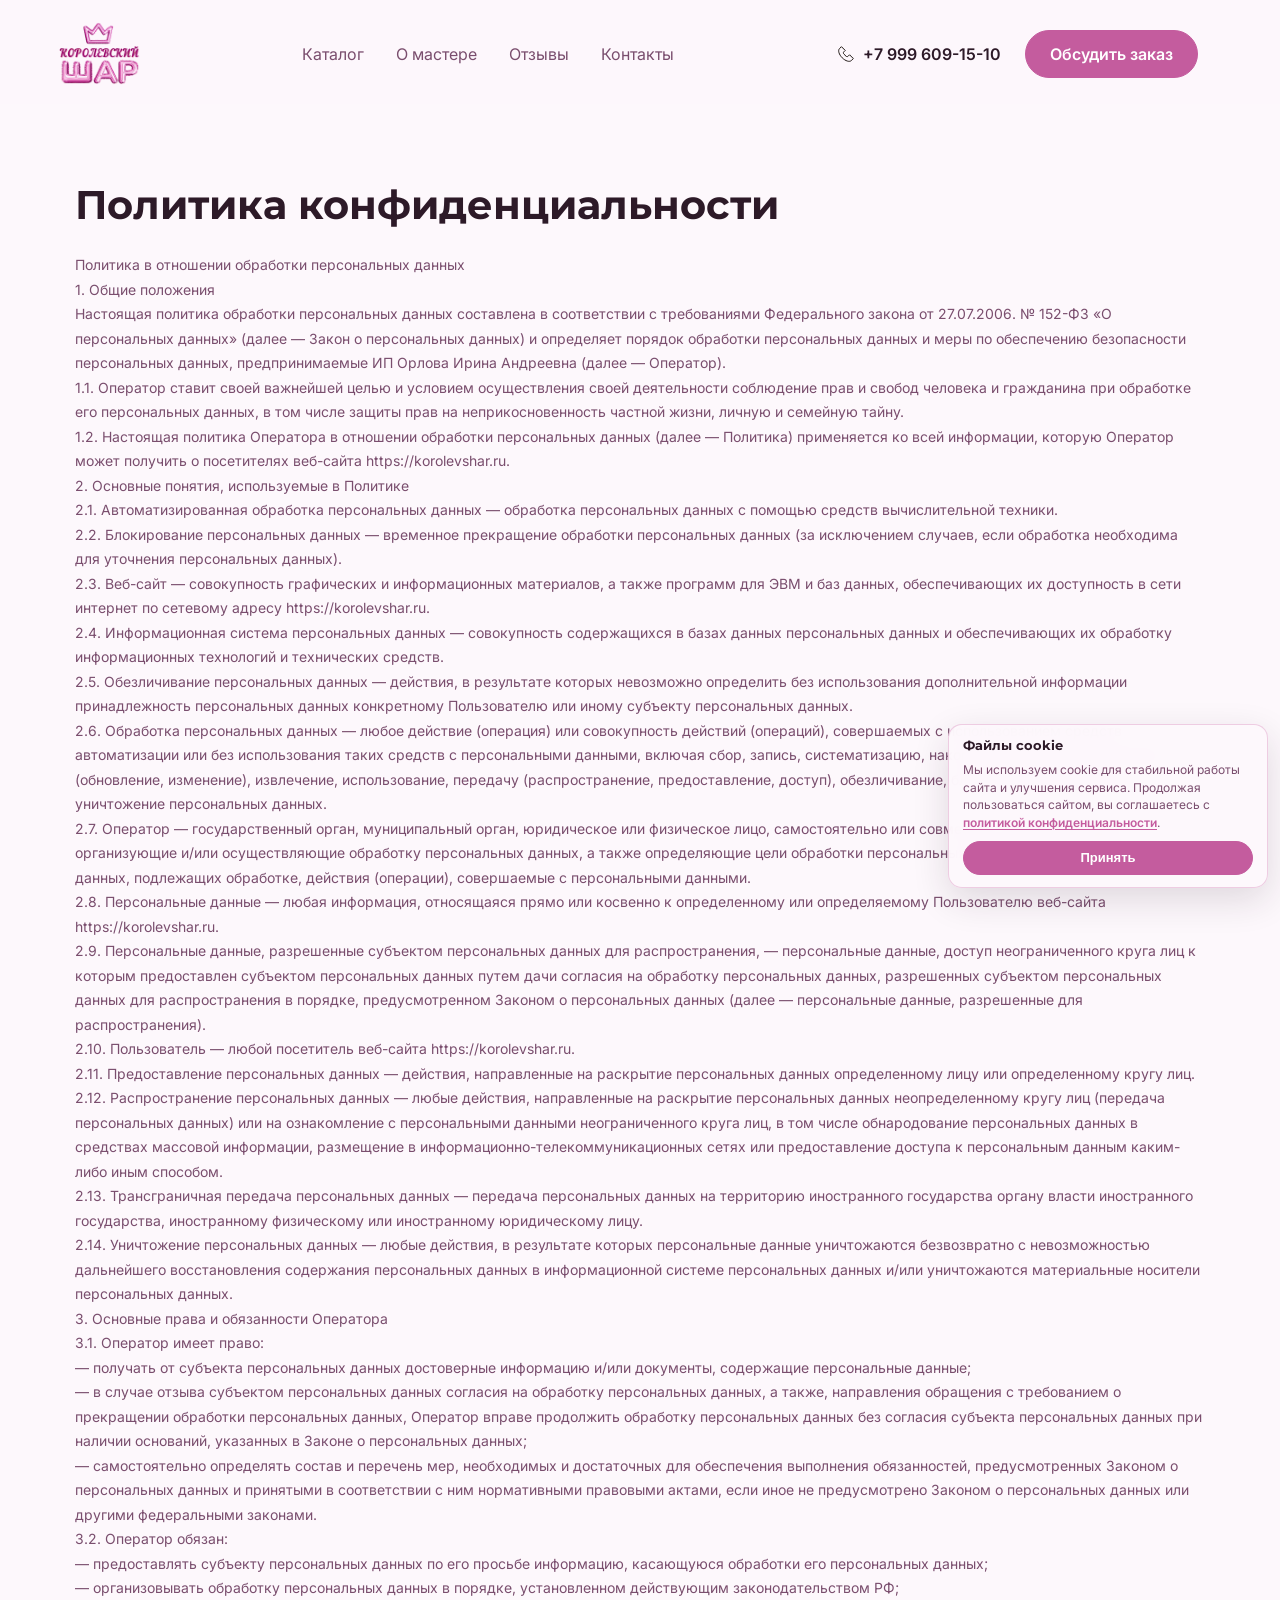
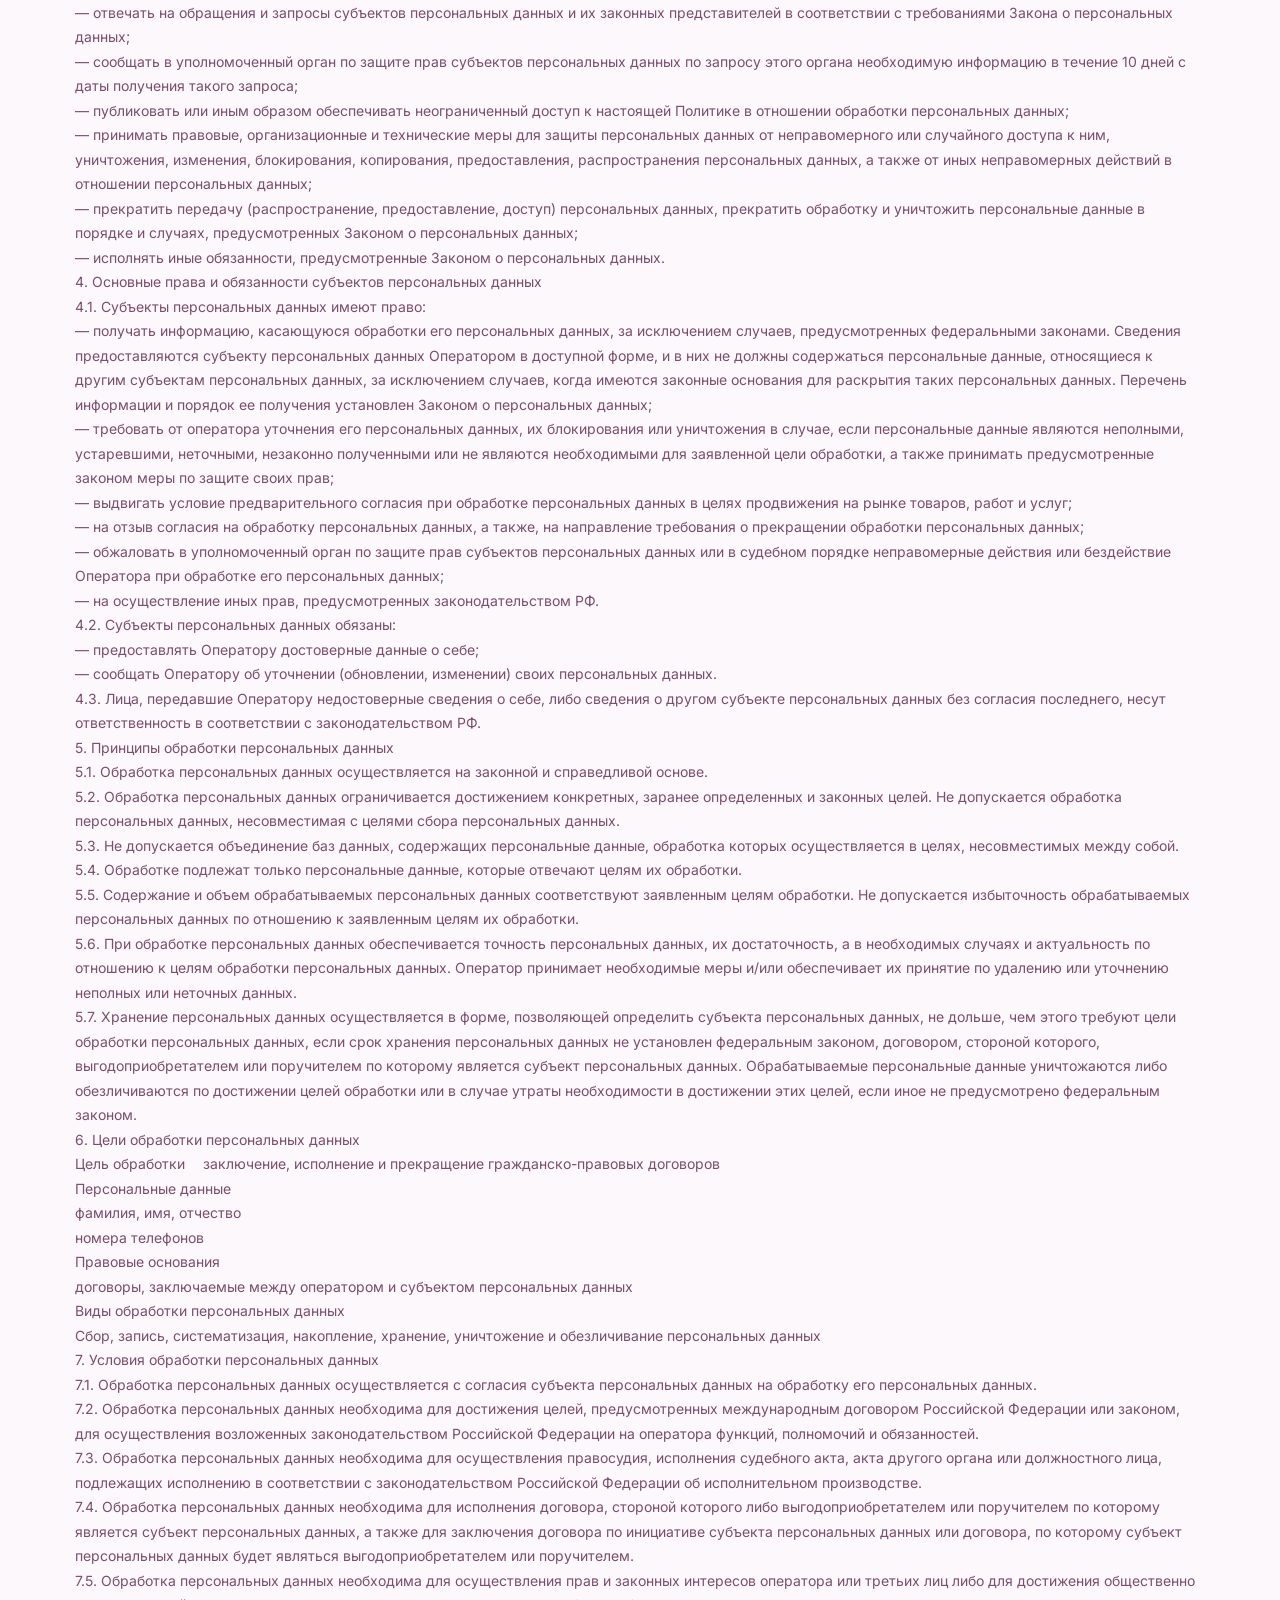
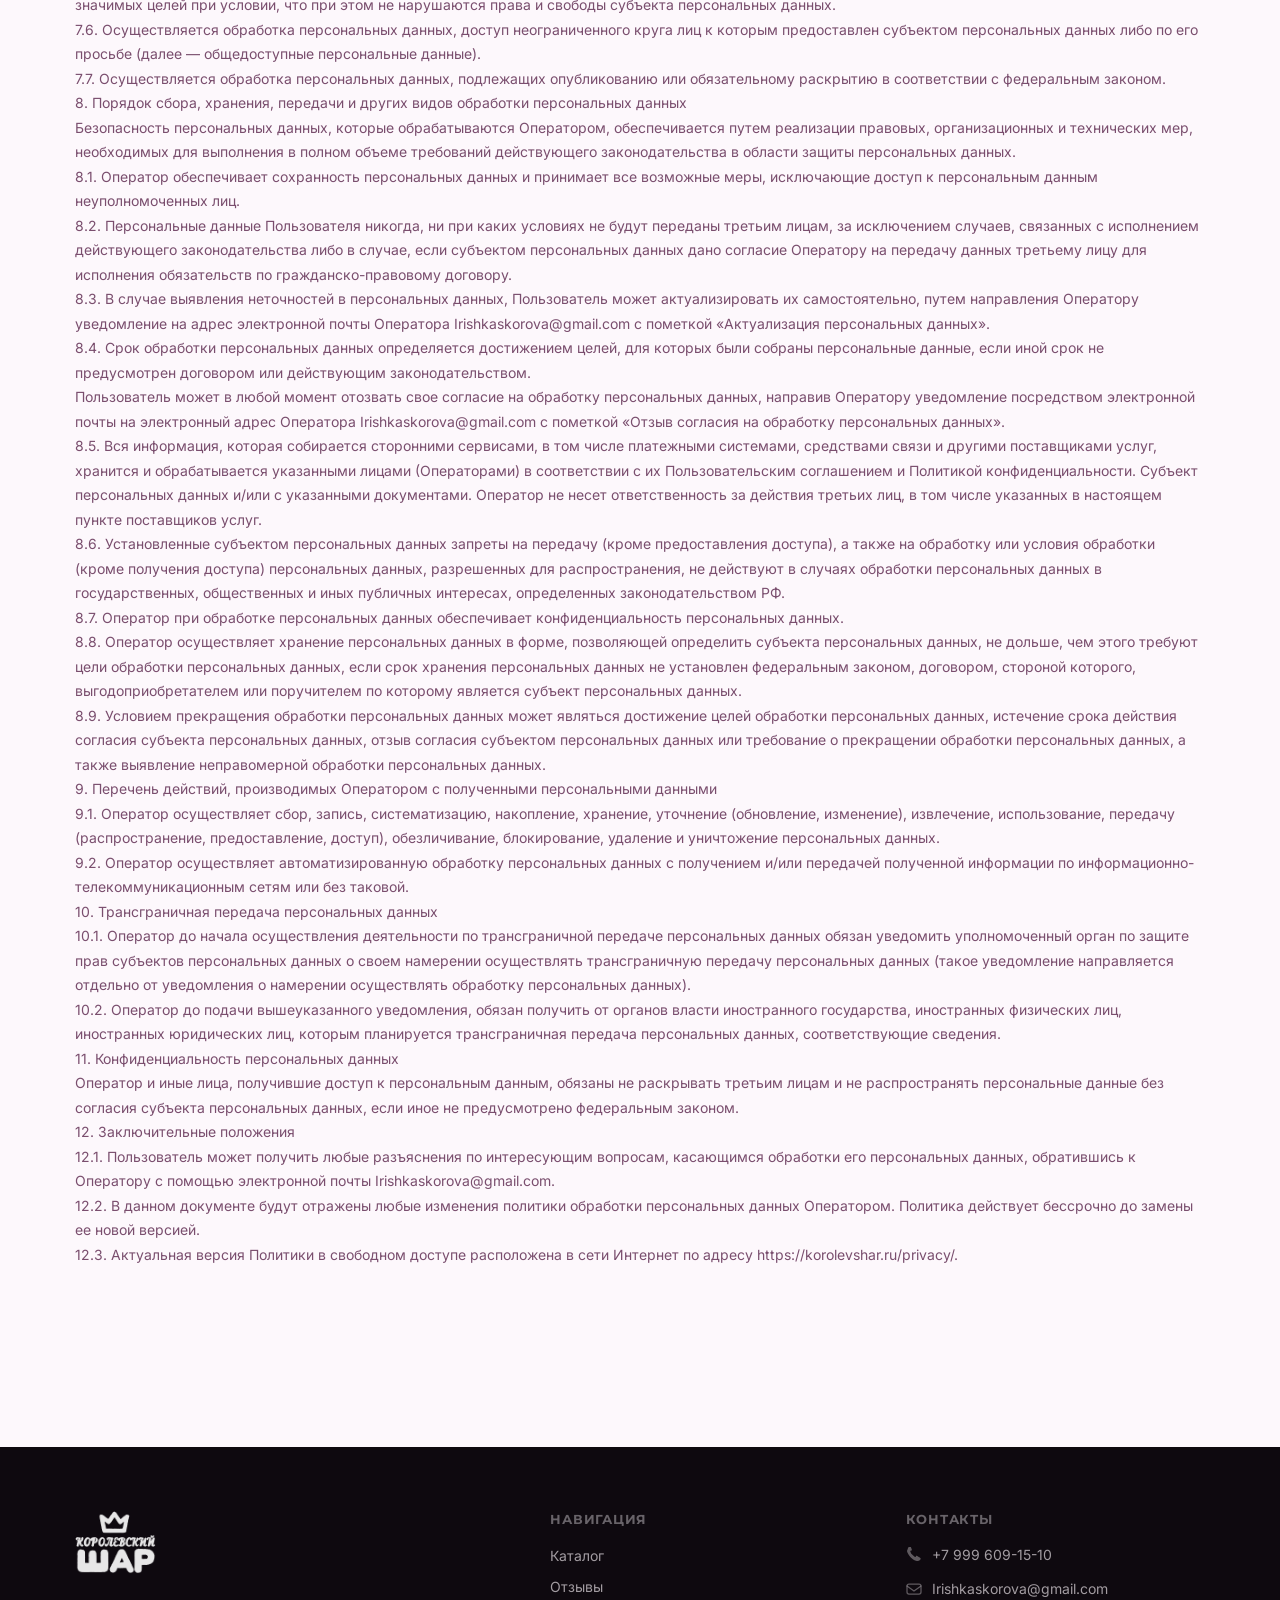
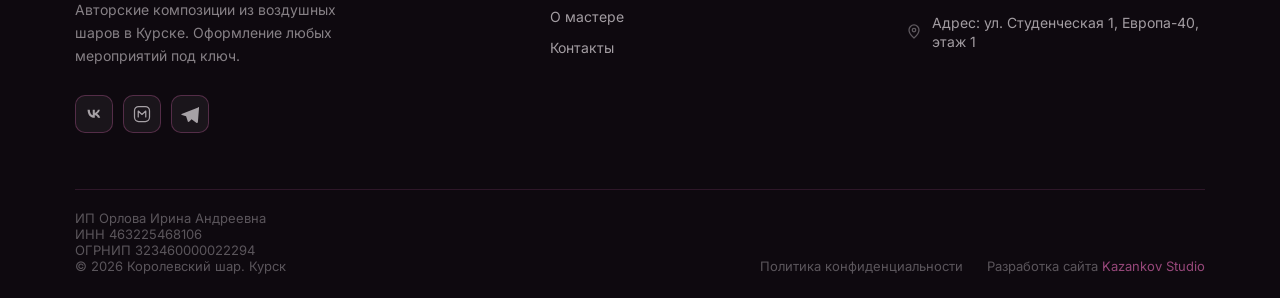
<file: privacy.html>
<!doctype html>
<html lang="ru">
  <head>
    <meta charset="UTF-8" />
    <meta name="viewport" content="width=device-width, initial-scale=1.0" />
    <title>Политика конфиденциальности — Королевский шар</title>
    <meta
      name="description"
      content="Политика в отношении обработки персональных данных ИП Орлова Ирина Андреевна."
    />

    <link rel="preconnect" href="https://fonts.googleapis.com" />
    <link rel="preconnect" href="https://fonts.gstatic.com" crossorigin />
    <link
      href="https://fonts.googleapis.com/css2?family=Inter:wght@400;600&family=Montserrat:wght@700&display=swap"
      rel="stylesheet"
    />

    <!-- Favicon -->
    <link rel="icon" href="./assets/brand/favicon.png" type="image/png" />

    <!-- Canonical + noindex (вспомогательная страница) -->
    <link rel="canonical" href="https://korolevshar.ru/privacy.html" />
    <meta name="robots" content="noindex, follow" />

    <!-- Open Graph -->
    <meta property="og:type"        content="website" />
    <meta property="og:locale"      content="ru_RU" />
    <meta property="og:url"         content="https://korolevshar.ru/privacy.html" />
    <meta property="og:site_name"   content="Королевский шар" />
    <meta property="og:title"       content="Политика конфиденциальности — Королевский шар" />
    <meta property="og:description" content="Политика в отношении обработки персональных данных ИП Орлова Ирина Андреевна." />

    <link rel="stylesheet" href="./styles.css" />
    <script defer src="./script.js"></script>
  </head>

  <body>
    <header class="header" aria-label="Шапка сайта">
      <div class="header__container">
        <a class="header__logo" href="./index.html#top" aria-label="Королевский шар — на главную">
          <img
            src="./assets/brand/logo.png"
            alt="Королевский шар"
            width="81"
            height="63"
            decoding="async"
          />
        </a>

        <nav class="header__nav" aria-label="Навигация">
          <a class="header__link" href="./index.html#catalog">Каталог</a>
          <a class="header__link" href="./index.html#about">О мастере</a>
          <a class="header__link" href="./index.html#reviews">Отзывы</a>
          <a class="header__link" href="./index.html#contacts">Контакты</a>
        </nav>

        <a class="header__phone" href="tel:+79996091510" aria-label="Позвонить +7 999 609-15-10">
          <img
            class="header__phone-icon"
            src="./assets/icons/phone.svg"
            alt=""
            width="18"
            height="18"
            decoding="async"
          />
          <span class="header__phone-text">+7 999 609-15-10</span>
        </a>

        <a class="btn btn--primary header__cta" href="#order">Обсудить заказ</a>

        <button
          class="header__burger"
          type="button"
          aria-label="Открыть меню"
          aria-expanded="false"
          aria-controls="mobile-menu"
        >
          <span class="header__burger-lines" aria-hidden="true"></span>
        </button>
      </div>

      <div class="mobile-menu" id="mobile-menu" aria-hidden="true" inert>
        <div class="mobile-menu__panel">
          <nav class="mobile-menu__nav" aria-label="Мобильная навигация">
            <a class="mobile-menu__link" href="./index.html#catalog">Каталог</a>
            <a class="mobile-menu__link" href="./index.html#about">О мастере</a>
            <a class="mobile-menu__link" href="./index.html#reviews">Отзывы</a>
            <a class="mobile-menu__link" href="./index.html#contacts">Контакты</a>
          </nav>

          <a class="mobile-menu__phone" href="tel:+79996091510">
            <img src="./assets/icons/phone.svg" alt="" width="18" height="18" />
            <span>+7 999 609-15-10</span>
          </a>

          <a class="btn btn--primary mobile-menu__cta" href="#order">Обсудить заказ</a>
        </div>
        <button class="mobile-menu__backdrop" type="button" aria-label="Закрыть меню"></button>
      </div>
    </header>

    <main>
      <div id="top" class="anchor-section" aria-hidden="true"></div>

      <section class="privacy" aria-label="Политика конфиденциальности">
        <div class="container">
          <h1 class="privacy__title">Политика конфиденциальности</h1>
          <pre class="privacy__text">Политика в отношении обработки персональных данных
1. Общие положения
Настоящая политика обработки персональных данных составлена в соответствии с требованиями Федерального закона от 27.07.2006. № 152-ФЗ «О персональных данных» (далее — Закон о персональных данных) и определяет порядок обработки персональных данных и меры по обеспечению безопасности персональных данных, предпринимаемые ИП Орлова Ирина Андреевна (далее — Оператор).
1.1. Оператор ставит своей важнейшей целью и условием осуществления своей деятельности соблюдение прав и свобод человека и гражданина при обработке его персональных данных, в том числе защиты прав на неприкосновенность частной жизни, личную и семейную тайну.
1.2. Настоящая политика Оператора в отношении обработки персональных данных (далее — Политика) применяется ко всей информации, которую Оператор может получить о посетителях веб-сайта https://korolevshar.ru.
2. Основные понятия, используемые в Политике
2.1. Автоматизированная обработка персональных данных — обработка персональных данных с помощью средств вычислительной техники.
2.2. Блокирование персональных данных — временное прекращение обработки персональных данных (за исключением случаев, если обработка необходима для уточнения персональных данных).
2.3. Веб-сайт — совокупность графических и информационных материалов, а также программ для ЭВМ и баз данных, обеспечивающих их доступность в сети интернет по сетевому адресу https://korolevshar.ru.
2.4. Информационная система персональных данных — совокупность содержащихся в базах данных персональных данных и обеспечивающих их обработку информационных технологий и технических средств.
2.5. Обезличивание персональных данных — действия, в результате которых невозможно определить без использования дополнительной информации принадлежность персональных данных конкретному Пользователю или иному субъекту персональных данных.
2.6. Обработка персональных данных — любое действие (операция) или совокупность действий (операций), совершаемых с использованием средств автоматизации или без использования таких средств с персональными данными, включая сбор, запись, систематизацию, накопление, хранение, уточнение (обновление, изменение), извлечение, использование, передачу (распространение, предоставление, доступ), обезличивание, блокирование, удаление, уничтожение персональных данных.
2.7. Оператор — государственный орган, муниципальный орган, юридическое или физическое лицо, самостоятельно или совместно с другими лицами организующие и/или осуществляющие обработку персональных данных, а также определяющие цели обработки персональных данных, состав персональных данных, подлежащих обработке, действия (операции), совершаемые с персональными данными.
2.8. Персональные данные — любая информация, относящаяся прямо или косвенно к определенному или определяемому Пользователю веб-сайта https://korolevshar.ru.
2.9. Персональные данные, разрешенные субъектом персональных данных для распространения, — персональные данные, доступ неограниченного круга лиц к которым предоставлен субъектом персональных данных путем дачи согласия на обработку персональных данных, разрешенных субъектом персональных данных для распространения в порядке, предусмотренном Законом о персональных данных (далее — персональные данные, разрешенные для распространения).
2.10. Пользователь — любой посетитель веб-сайта https://korolevshar.ru.
2.11. Предоставление персональных данных — действия, направленные на раскрытие персональных данных определенному лицу или определенному кругу лиц.
2.12. Распространение персональных данных — любые действия, направленные на раскрытие персональных данных неопределенному кругу лиц (передача персональных данных) или на ознакомление с персональными данными неограниченного круга лиц, в том числе обнародование персональных данных в средствах массовой информации, размещение в информационно-телекоммуникационных сетях или предоставление доступа к персональным данным каким-либо иным способом.
2.13. Трансграничная передача персональных данных — передача персональных данных на территорию иностранного государства органу власти иностранного государства, иностранному физическому или иностранному юридическому лицу.
2.14. Уничтожение персональных данных — любые действия, в результате которых персональные данные уничтожаются безвозвратно с невозможностью дальнейшего восстановления содержания персональных данных в информационной системе персональных данных и/или уничтожаются материальные носители персональных данных.
3. Основные права и обязанности Оператора
3.1. Оператор имеет право:
— получать от субъекта персональных данных достоверные информацию и/или документы, содержащие персональные данные;
— в случае отзыва субъектом персональных данных согласия на обработку персональных данных, а также, направления обращения с требованием о прекращении обработки персональных данных, Оператор вправе продолжить обработку персональных данных без согласия субъекта персональных данных при наличии оснований, указанных в Законе о персональных данных;
— самостоятельно определять состав и перечень мер, необходимых и достаточных для обеспечения выполнения обязанностей, предусмотренных Законом о персональных данных и принятыми в соответствии с ним нормативными правовыми актами, если иное не предусмотрено Законом о персональных данных или другими федеральными законами.
3.2. Оператор обязан:
— предоставлять субъекту персональных данных по его просьбе информацию, касающуюся обработки его персональных данных;
— организовывать обработку персональных данных в порядке, установленном действующим законодательством РФ;
— отвечать на обращения и запросы субъектов персональных данных и их законных представителей в соответствии с требованиями Закона о персональных данных;
— сообщать в уполномоченный орган по защите прав субъектов персональных данных по запросу этого органа необходимую информацию в течение 10 дней с даты получения такого запроса;
— публиковать или иным образом обеспечивать неограниченный доступ к настоящей Политике в отношении обработки персональных данных;
— принимать правовые, организационные и технические меры для защиты персональных данных от неправомерного или случайного доступа к ним, уничтожения, изменения, блокирования, копирования, предоставления, распространения персональных данных, а также от иных неправомерных действий в отношении персональных данных;
— прекратить передачу (распространение, предоставление, доступ) персональных данных, прекратить обработку и уничтожить персональные данные в порядке и случаях, предусмотренных Законом о персональных данных;
— исполнять иные обязанности, предусмотренные Законом о персональных данных.
4. Основные права и обязанности субъектов персональных данных
4.1. Субъекты персональных данных имеют право:
— получать информацию, касающуюся обработки его персональных данных, за исключением случаев, предусмотренных федеральными законами. Сведения предоставляются субъекту персональных данных Оператором в доступной форме, и в них не должны содержаться персональные данные, относящиеся к другим субъектам персональных данных, за исключением случаев, когда имеются законные основания для раскрытия таких персональных данных. Перечень информации и порядок ее получения установлен Законом о персональных данных;
— требовать от оператора уточнения его персональных данных, их блокирования или уничтожения в случае, если персональные данные являются неполными, устаревшими, неточными, незаконно полученными или не являются необходимыми для заявленной цели обработки, а также принимать предусмотренные законом меры по защите своих прав;
— выдвигать условие предварительного согласия при обработке персональных данных в целях продвижения на рынке товаров, работ и услуг;
— на отзыв согласия на обработку персональных данных, а также, на направление требования о прекращении обработки персональных данных;
— обжаловать в уполномоченный орган по защите прав субъектов персональных данных или в судебном порядке неправомерные действия или бездействие Оператора при обработке его персональных данных;
— на осуществление иных прав, предусмотренных законодательством РФ.
4.2. Субъекты персональных данных обязаны:
— предоставлять Оператору достоверные данные о себе;
— сообщать Оператору об уточнении (обновлении, изменении) своих персональных данных.
4.3. Лица, передавшие Оператору недостоверные сведения о себе, либо сведения о другом субъекте персональных данных без согласия последнего, несут ответственность в соответствии с законодательством РФ.
5. Принципы обработки персональных данных
5.1. Обработка персональных данных осуществляется на законной и справедливой основе.
5.2. Обработка персональных данных ограничивается достижением конкретных, заранее определенных и законных целей. Не допускается обработка персональных данных, несовместимая с целями сбора персональных данных.
5.3. Не допускается объединение баз данных, содержащих персональные данные, обработка которых осуществляется в целях, несовместимых между собой.
5.4. Обработке подлежат только персональные данные, которые отвечают целям их обработки.
5.5. Содержание и объем обрабатываемых персональных данных соответствуют заявленным целям обработки. Не допускается избыточность обрабатываемых персональных данных по отношению к заявленным целям их обработки.
5.6. При обработке персональных данных обеспечивается точность персональных данных, их достаточность, а в необходимых случаях и актуальность по отношению к целям обработки персональных данных. Оператор принимает необходимые меры и/или обеспечивает их принятие по удалению или уточнению неполных или неточных данных.
5.7. Хранение персональных данных осуществляется в форме, позволяющей определить субъекта персональных данных, не дольше, чем этого требуют цели обработки персональных данных, если срок хранения персональных данных не установлен федеральным законом, договором, стороной которого, выгодоприобретателем или поручителем по которому является субъект персональных данных. Обрабатываемые персональные данные уничтожаются либо обезличиваются по достижении целей обработки или в случае утраты необходимости в достижении этих целей, если иное не предусмотрено федеральным законом.
6. Цели обработки персональных данных
Цель обработки	заключение, исполнение и прекращение гражданско-правовых договоров
Персональные данные	
фамилия, имя, отчество
номера телефонов
Правовые основания	
договоры, заключаемые между оператором и субъектом персональных данных
Виды обработки персональных данных	
Сбор, запись, систематизация, накопление, хранение, уничтожение и обезличивание персональных данных
7. Условия обработки персональных данных
7.1. Обработка персональных данных осуществляется с согласия субъекта персональных данных на обработку его персональных данных.
7.2. Обработка персональных данных необходима для достижения целей, предусмотренных международным договором Российской Федерации или законом, для осуществления возложенных законодательством Российской Федерации на оператора функций, полномочий и обязанностей.
7.3. Обработка персональных данных необходима для осуществления правосудия, исполнения судебного акта, акта другого органа или должностного лица, подлежащих исполнению в соответствии с законодательством Российской Федерации об исполнительном производстве.
7.4. Обработка персональных данных необходима для исполнения договора, стороной которого либо выгодоприобретателем или поручителем по которому является субъект персональных данных, а также для заключения договора по инициативе субъекта персональных данных или договора, по которому субъект персональных данных будет являться выгодоприобретателем или поручителем.
7.5. Обработка персональных данных необходима для осуществления прав и законных интересов оператора или третьих лиц либо для достижения общественно значимых целей при условии, что при этом не нарушаются права и свободы субъекта персональных данных.
7.6. Осуществляется обработка персональных данных, доступ неограниченного круга лиц к которым предоставлен субъектом персональных данных либо по его просьбе (далее — общедоступные персональные данные).
7.7. Осуществляется обработка персональных данных, подлежащих опубликованию или обязательному раскрытию в соответствии с федеральным законом.
8. Порядок сбора, хранения, передачи и других видов обработки персональных данных
Безопасность персональных данных, которые обрабатываются Оператором, обеспечивается путем реализации правовых, организационных и технических мер, необходимых для выполнения в полном объеме требований действующего законодательства в области защиты персональных данных.
8.1. Оператор обеспечивает сохранность персональных данных и принимает все возможные меры, исключающие доступ к персональным данным неуполномоченных лиц.
8.2. Персональные данные Пользователя никогда, ни при каких условиях не будут переданы третьим лицам, за исключением случаев, связанных с исполнением действующего законодательства либо в случае, если субъектом персональных данных дано согласие Оператору на передачу данных третьему лицу для исполнения обязательств по гражданско-правовому договору.
8.3. В случае выявления неточностей в персональных данных, Пользователь может актуализировать их самостоятельно, путем направления Оператору уведомление на адрес электронной почты Оператора Irishkaskorova@gmail.com с пометкой «Актуализация персональных данных».
8.4. Срок обработки персональных данных определяется достижением целей, для которых были собраны персональные данные, если иной срок не предусмотрен договором или действующим законодательством.
Пользователь может в любой момент отозвать свое согласие на обработку персональных данных, направив Оператору уведомление посредством электронной почты на электронный адрес Оператора Irishkaskorova@gmail.com с пометкой «Отзыв согласия на обработку персональных данных».
8.5. Вся информация, которая собирается сторонними сервисами, в том числе платежными системами, средствами связи и другими поставщиками услуг, хранится и обрабатывается указанными лицами (Операторами) в соответствии с их Пользовательским соглашением и Политикой конфиденциальности. Субъект персональных данных и/или с указанными документами. Оператор не несет ответственность за действия третьих лиц, в том числе указанных в настоящем пункте поставщиков услуг.
8.6. Установленные субъектом персональных данных запреты на передачу (кроме предоставления доступа), а также на обработку или условия обработки (кроме получения доступа) персональных данных, разрешенных для распространения, не действуют в случаях обработки персональных данных в государственных, общественных и иных публичных интересах, определенных законодательством РФ.
8.7. Оператор при обработке персональных данных обеспечивает конфиденциальность персональных данных.
8.8. Оператор осуществляет хранение персональных данных в форме, позволяющей определить субъекта персональных данных, не дольше, чем этого требуют цели обработки персональных данных, если срок хранения персональных данных не установлен федеральным законом, договором, стороной которого, выгодоприобретателем или поручителем по которому является субъект персональных данных.
8.9. Условием прекращения обработки персональных данных может являться достижение целей обработки персональных данных, истечение срока действия согласия субъекта персональных данных, отзыв согласия субъектом персональных данных или требование о прекращении обработки персональных данных, а также выявление неправомерной обработки персональных данных.
9. Перечень действий, производимых Оператором с полученными персональными данными
9.1. Оператор осуществляет сбор, запись, систематизацию, накопление, хранение, уточнение (обновление, изменение), извлечение, использование, передачу (распространение, предоставление, доступ), обезличивание, блокирование, удаление и уничтожение персональных данных.
9.2. Оператор осуществляет автоматизированную обработку персональных данных с получением и/или передачей полученной информации по информационно-телекоммуникационным сетям или без таковой.
10. Трансграничная передача персональных данных
10.1. Оператор до начала осуществления деятельности по трансграничной передаче персональных данных обязан уведомить уполномоченный орган по защите прав субъектов персональных данных о своем намерении осуществлять трансграничную передачу персональных данных (такое уведомление направляется отдельно от уведомления о намерении осуществлять обработку персональных данных).
10.2. Оператор до подачи вышеуказанного уведомления, обязан получить от органов власти иностранного государства, иностранных физических лиц, иностранных юридических лиц, которым планируется трансграничная передача персональных данных, соответствующие сведения.
11. Конфиденциальность персональных данных
Оператор и иные лица, получившие доступ к персональным данным, обязаны не раскрывать третьим лицам и не распространять персональные данные без согласия субъекта персональных данных, если иное не предусмотрено федеральным законом.
12. Заключительные положения
12.1. Пользователь может получить любые разъяснения по интересующим вопросам, касающимся обработки его персональных данных, обратившись к Оператору с помощью электронной почты Irishkaskorova@gmail.com.
12.2. В данном документе будут отражены любые изменения политики обработки персональных данных Оператором. Политика действует бессрочно до замены ее новой версией.
12.3. Актуальная версия Политики в свободном доступе расположена в сети Интернет по адресу https://korolevshar.ru/privacy/.
</pre>
        </div>
      </section>
    </main>

    <!-- ===== FOOTER ===== -->
    <footer class="footer" aria-label="Подвал сайта">
      <div class="container">
        <!-- Верхняя строка -->
        <div class="footer__top">
          <!-- Колонка 1: лого + слоган + соцсети -->
          <div class="footer__col footer__col--brand">
            <a class="footer__logo" href="#top" aria-label="Королевский шар — на главную">
              <img
                src="./assets/brand/logo.png"
                alt="Королевский шар"
                width="81"
                height="63"
                decoding="async"
                class="footer__logo-img"
              />
            </a>
            <p class="footer__tagline">
              Авторские композиции из&nbsp;воздушных шаров в&nbsp;Курске. Оформление любых мероприятий под ключ.
            </p>

            <div class="footer__socials" aria-label="Мы в соцсетях">
              <!-- ВКонтакте -->
              <a class="footer__social" href="https://vk.com/irishkin_sharik" target="_blank" rel="noopener" aria-label="ВКонтакте">
                <svg width="20" height="20" viewBox="0 0 24 24" fill="none" aria-hidden="true">
                  <path
                    d="M12.676 16.5c-5.267 0-8.27-3.617-8.392-9.626h2.637c.082 4.411 2.031 6.282 3.569 6.67V6.874h2.484v3.8c1.52-.163 3.116-1.904 3.655-3.8h2.484a7.384 7.384 0 01-3.39 4.839 7.637 7.637 0 013.776 4.787h-2.73a4.71 4.71 0 00-3.795-3.39v3.39h-.298z"
                    fill="currentColor"
                  />
                </svg>
              </a>
              <!-- Max -->
              <a class="footer__social" href="https://max.ru/u/f9LHodD0cOLvgBHjp9xeVZrOtt4Y-TFF7keS7iDaWhk1gXdK15sl3KG1Tik" target="_blank" rel="noopener" aria-label="Max">
                <svg width="20" height="20" viewBox="0 0 24 24" fill="none" aria-hidden="true">
                  <rect x="3" y="3" width="18" height="18" rx="5" stroke="currentColor" stroke-width="1.5" />
                  <path d="M7.5 15.5V8.5l4.5 4 4.5-4v7" stroke="currentColor" stroke-width="1.5" stroke-linecap="round" stroke-linejoin="round" />
                </svg>
              </a>
              <!-- Telegram -->
              <a class="footer__social" href="https://t.me/IrishkaSk15" target="_blank" rel="noopener" aria-label="Telegram">
                <svg width="20" height="20" viewBox="0 0 24 24" fill="none" aria-hidden="true">
                  <path
                    d="M21.8 4.1L2.6 11.6c-1.3.5-1.3 1.3-.2 1.6l4.9 1.5 1.9 5.8c.3.7.2 1 .9 1 .5 0 .8-.2 1.1-.5l2.7-2.6 5.6 4.1c1 .6 1.8.3 2-.9L22.8 5.2c.3-1.4-.5-2-1-1.1z"
                    fill="currentColor"
                  />
                </svg>
              </a>
            </div>
          </div>

          <!-- Колонка 2: Навигация -->
          <div class="footer__col">
            <h3 class="footer__col-title">Навигация</h3>
            <nav aria-label="Навигация в подвале">
              <ul class="footer__nav">
                <li><a class="footer__link" href="./index.html#catalog">Каталог</a></li>
                <li><a class="footer__link" href="./index.html#reviews">Отзывы</a></li>
                <li><a class="footer__link" href="./index.html#about">О мастере</a></li>
                <li><a class="footer__link" href="./index.html#contacts">Контакты</a></li>
              </ul>
            </nav>
          </div>

          <!-- Колонка 3: Контакты -->
          <div class="footer__col">
            <h3 class="footer__col-title">Контакты</h3>
            <ul class="footer__contacts">
              <li>
                <a class="footer__contact" href="tel:+79996091510" aria-label="Телефон">
                  <svg class="footer__contact-icon" width="16" height="16" viewBox="0 0 16 16" fill="none" aria-hidden="true">
                    <path
                      d="M14.4 10.907c-.44-.427-2.827-1.84-3.36-2.027-.533-.186-.813-.013-.973.24l-.48.76c-.16.24-.307.267-.56.133-.8-.427-2.2-1.493-3.147-2.64-.88-1.067-1.373-2.347-1.56-2.96-.107-.347-.027-.507.2-.587l.88-.293c.28-.08.573-.293.44-.787-.16-.547-1.04-3.093-1.413-3.427-.373-.333-.68-.253-.88-.16A4.8 4.8 0 001.6 2.547c-.32.293-.96 1.28-.16 3.04.8 1.76 1.813 3.267 3.387 4.8 1.573 1.533 3.04 2.48 5.04 3.253 2 .773 3.04.24 3.413-.053a4.933 4.933 0 001.28-1.44c.187-.32.24-.6-.16-.853-.053-.027-.013-.013 0 0-.04-.04-.04-.04 0 0z"
                      fill="currentColor"
                    />
                  </svg>
                  +7 999 609-15-10
                </a>
              </li>
              <li>
                <a class="footer__contact" href="mailto:Irishkaskorova@gmail.com" aria-label="Email">
                  <svg class="footer__contact-icon" width="16" height="16" viewBox="0 0 16 16" fill="none" aria-hidden="true">
                    <rect x="1" y="3" width="14" height="10" rx="2" stroke="currentColor" stroke-width="1.25" />
                    <path d="M1 5l7 5 7-5" stroke="currentColor" stroke-width="1.25" stroke-linecap="round" />
                  </svg>
                  Irishkaskorova@gmail.com
                </a>
              </li>
              <li>
                <a
                  class="footer__contact"
                  href="https://yandex.com.tr/maps/-/CPbZeQjc"
                  target="_blank"
                  rel="noopener"
                  aria-label="Адрес на карте"
                >
                  <svg class="footer__contact-icon" width="16" height="16" viewBox="0 0 16 16" fill="none" aria-hidden="true">
                    <path d="M8 14s5-4.15 5-8a5 5 0 0 0-10 0c0 3.85 5 8 5 8z" stroke="currentColor" stroke-width="1.25" stroke-linejoin="round"/>
                    <circle cx="8" cy="6" r="1.75" stroke="currentColor" stroke-width="1.25"/>
                  </svg>
                  Адрес: ул. Студенческая 1, Европа-40, этаж 1
                </a>
              </li>
            </ul>
          </div>
        </div>

        <!-- Разделитель -->
        <div class="footer__divider" aria-hidden="true"></div>

        <!-- Нижняя строка -->
        <div class="footer__bottom">
          <div class="footer__legal" aria-label="Реквизиты">
            <p class="footer__copy">
              ИП Орлова Ирина Андреевна<br />
              ИНН 463225468106<br />
              ОГРНИП 323460000022294
            </p>
            <p class="footer__copy">© 2026 Королевский шар. Курск</p>
          </div>
          <a class="footer__privacy" href="./privacy.html">Политика конфиденциальности</a>
          <p class="footer__dev">
            Разработка сайта
            <a class="footer__dev-link" href="https://www.kazankov.studio/" target="_blank" rel="noopener">Kazankov Studio</a>
          </p>
        </div>
      </div>
    </footer>

    <!-- ===== Pop-up: Оставить заявку / Интересует ===== -->
    <div class="order-modal" id="order-modal-request" aria-hidden="true">
      <button class="order-modal__backdrop" type="button" aria-label="Закрыть"></button>
      <div class="order-modal__dialog" role="dialog" aria-modal="true" aria-label="Оставить заявку">
        <button class="order-modal__close modal-close" type="button" aria-label="Закрыть">
          <svg width="18" height="18" viewBox="0 0 18 18" fill="none" aria-hidden="true">
            <path d="M4 4l10 10M14 4L4 14" stroke="currentColor" stroke-width="1.7" stroke-linecap="round" />
          </svg>
        </button>

        <div class="cta__form-wrap">
          <div class="cta__form-header">
            <div>
              <h3 class="cta__form-title">Оставить заявку</h3>
              <p class="cta__form-hint">Ирина свяжется в течение часа</p>
            </div>
          </div>

          <form class="cta__form" id="order-request-form" novalidate>
            <div class="cta__field">
              <label class="cta__label" for="order-request-name">Ваше имя</label>
              <input class="cta__input" id="order-request-name" type="text" placeholder="Как вас зовут?" autocomplete="name" />
            </div>

            <div class="cta__field">
              <label class="cta__label" for="order-request-phone">Номер телефона</label>
              <input class="cta__input" id="order-request-phone" type="tel" placeholder="+7 (___) ___-__-__" autocomplete="tel" />
            </div>

            <div class="cta__field">
              <label class="cta__label" for="order-request-date">Дата мероприятия</label>
              <input class="cta__input" id="order-request-date" type="date" aria-label="Дата мероприятия" />
            </div>

            <div class="cta__field">
              <label class="cta__label" for="order-request-type">Тип мероприятия</label>
              <div class="cta__select-wrap">
                <select class="cta__select" id="order-request-type">
                  <option value="" disabled selected>Выберите тип</option>
                  <option value="birthday">День рождения</option>
                  <option value="wedding">Свадьба</option>
                  <option value="discharge">Выписка из роддома</option>
                  <option value="opening">Открытие магазина</option>
                  <option value="gift">Подарок</option>
                  <option value="other">Другое</option>
                </select>
                <svg class="cta__select-arrow" width="16" height="16" viewBox="0 0 16 16" fill="none" aria-hidden="true">
                  <path d="M4 6l4 4 4-4" stroke="currentColor" stroke-width="1.5" stroke-linecap="round" stroke-linejoin="round" />
                </svg>
              </div>
            </div>

            <div class="cta__field">
              <label class="cta__label" for="order-request-comment">
                Комментарий
                <span class="cta__label-hint">(не обязательно)</span>
              </label>
              <textarea class="cta__textarea" id="order-request-comment" placeholder="Расскажите что хотите..." rows="3"></textarea>
            </div>

            <label class="cta__consent">
              <input class="cta__checkbox" type="checkbox" id="order-request-consent" />
              <span class="cta__consent-text">Я соглашаюсь с <a href="./privacy.html" class="cta__consent-link">политикой конфиденциальности</a></span>
            </label>

            <button class="cta__submit" type="submit">
              Отправить заявку
            </button>
          </form>

          <div class="cta__success" id="order-request-success" aria-live="polite">
            <svg width="48" height="48" viewBox="0 0 48 48" fill="none" aria-hidden="true">
              <circle cx="24" cy="24" r="20" stroke="var(--accent)" stroke-width="2" />
              <path d="M15 25l7 7 11-14" stroke="var(--accent)" stroke-width="2" stroke-linecap="round" stroke-linejoin="round" />
            </svg>
            <h4 class="cta__success-title">Заявка отправлена!</h4>
            <p class="cta__success-text">Ирина свяжется с вами в течение часа.</p>
          </div>
        </div>
      </div>
    </div>

    <div class="order-modal" id="order-modal-interest" aria-hidden="true">
      <button class="order-modal__backdrop" type="button" aria-label="Закрыть"></button>
      <div class="order-modal__dialog" role="dialog" aria-modal="true" aria-label="Интересует предложение">
        <button class="order-modal__close modal-close" type="button" aria-label="Закрыть">
          <svg width="18" height="18" viewBox="0 0 18 18" fill="none" aria-hidden="true">
            <path d="M4 4l10 10M14 4L4 14" stroke="currentColor" stroke-width="1.7" stroke-linecap="round" />
          </svg>
        </button>

        <div class="cta__form-wrap">
          <div class="cta__form-header">
            <div>
              <h3 class="cta__form-title">Оставить заявку</h3>
              <p class="cta__form-hint">
                Интересует: <span id="order-interest-title">—</span>
              </p>
            </div>
          </div>

          <form class="cta__form" id="order-interest-form" novalidate>
            <div class="cta__field">
              <label class="cta__label" for="order-interest-name">Ваше имя</label>
              <input class="cta__input" id="order-interest-name" type="text" placeholder="Как вас зовут?" autocomplete="name" />
            </div>

            <div class="cta__field">
              <label class="cta__label" for="order-interest-phone">Номер телефона</label>
              <input class="cta__input" id="order-interest-phone" type="tel" placeholder="+7 (___) ___-__-__" autocomplete="tel" />
            </div>

            <div class="cta__field">
              <label class="cta__label" for="order-interest-date">Дата мероприятия</label>
              <input class="cta__input" id="order-interest-date" type="date" aria-label="Дата мероприятия" />
            </div>

            <div class="cta__field">
              <label class="cta__label" for="order-interest-type">Тип мероприятия</label>
              <div class="cta__select-wrap">
                <select class="cta__select" id="order-interest-type">
                  <option value="" disabled selected>Выберите тип</option>
                  <option value="birthday">День рождения</option>
                  <option value="wedding">Свадьба</option>
                  <option value="discharge">Выписка из роддома</option>
                  <option value="opening">Открытие магазина</option>
                  <option value="gift">Подарок</option>
                  <option value="other">Другое</option>
                </select>
                <svg class="cta__select-arrow" width="16" height="16" viewBox="0 0 16 16" fill="none" aria-hidden="true">
                  <path d="M4 6l4 4 4-4" stroke="currentColor" stroke-width="1.5" stroke-linecap="round" stroke-linejoin="round" />
                </svg>
              </div>
            </div>

            <div class="cta__field">
              <label class="cta__label" for="order-interest-comment">
                Комментарий
                <span class="cta__label-hint">(не обязательно)</span>
              </label>
              <textarea class="cta__textarea" id="order-interest-comment" placeholder="Расскажите что хотите..." rows="3"></textarea>
            </div>

            <label class="cta__consent">
              <input class="cta__checkbox" type="checkbox" id="order-interest-consent" />
              <span class="cta__consent-text">Я соглашаюсь с <a href="./privacy.html" class="cta__consent-link">политикой конфиденциальности</a></span>
            </label>

            <button class="cta__submit" type="submit">
              Отправить заявку
              <svg width="16" height="16" viewBox="0 0 16 16" fill="none" aria-hidden="true">
                <path d="M2 8h12M9 4l5 4-5 4" stroke="currentColor" stroke-width="1.5" stroke-linecap="round" stroke-linejoin="round" />
              </svg>
            </button>
          </form>

          <div class="cta__success" id="order-interest-success" aria-live="polite">
            <svg width="48" height="48" viewBox="0 0 48 48" fill="none" aria-hidden="true">
              <circle cx="24" cy="24" r="20" stroke="var(--accent)" stroke-width="2" />
              <path d="M15 25l7 7 11-14" stroke="var(--accent)" stroke-width="2" stroke-linecap="round" stroke-linejoin="round" />
            </svg>
            <h4 class="cta__success-title">Заявка отправлена!</h4>
            <p class="cta__success-text">Ирина свяжется с вами в течение часа.</p>
          </div>
        </div>
      </div>
    </div>

    <div
      id="cookie-banner"
      class="cookie-banner"
      role="dialog"
      aria-labelledby="cookie-banner-title"
      aria-describedby="cookie-banner-desc"
      aria-live="polite"
      hidden
      inert
    >
      <div class="cookie-banner__inner">
        <p id="cookie-banner-title" class="cookie-banner__title">Файлы cookie</p>
        <p id="cookie-banner-desc" class="cookie-banner__text">
          Мы используем cookie для стабильной работы сайта и улучшения сервиса. Продолжая пользоваться сайтом, вы соглашаетесь с
          <a class="cookie-banner__link" href="./privacy.html">политикой конфиденциальности</a>.
        </p>
        <div class="cookie-banner__actions">
          <button type="button" class="btn btn--primary btn--sm cookie-banner__accept" id="cookie-banner-accept">
            Принять
          </button>
        </div>
      </div>
    </div>
  </body>
</html>
</file>
<file: styles.css>
:root {
--bg: #FDF8FC;              /* молочный с розовым оттенком */
--text: #2D1A28;            /* тёмно-фиолетовый вместо шоколадного */
--text-secondary: #7A4E6E;  /* приглушённый розово-фиолетовый */
--text-muted: #9C7090;      /* мuted с розовым оттенком */
--accent: #C45C9E;          /* основной розовый из логотипа */
--accent-hover: #A8417F;    /* тёмный розовый для hover */
  --container: 1178px;
}

*,
*::before,
*::after {
  box-sizing: border-box;
}

html,
body {
  height: 100%;
}

body {
  margin: 0;
  color: var(--text);
  background: var(--bg);
  font-family: Inter, system-ui, -apple-system, Segoe UI, Roboto, Arial, sans-serif;
}

.header {
  position: fixed;
  inset: 0 0 auto 0;
  z-index: 100000;
  padding: 22px 0 18px;
  background: rgba(253, 247, 252, 0.92);
  backdrop-filter: blur(8px);
  -webkit-backdrop-filter: blur(8px);
  border-bottom: 1px solid transparent;
  transition: border-color 180ms ease, padding 180ms ease;
}

.header.is-scrolled {
  padding: 14px 0 12px;
  border-bottom-color: #f7e1fa;
}

.header__logo img {
  transition: transform 180ms ease;
}

.header.is-scrolled .header__logo img {
  transform: scale(0.96);
  transform-origin: left center;
}

.header__container {
  max-width: 1211px;
  margin: 0 auto;
  padding: 0 24px;
  display: grid;
  align-items: center;
  grid-template-columns: auto 1fr auto auto auto;
  column-gap: 24px;
}

.header__logo {
  display: inline-flex;
  align-items: center;
  flex: 0 0 auto;
}

.header__logo img {
  display: block;
  width: 81px;
  height: 63px;
  object-fit: contain;
}

.header__nav {
  justify-self: center;
  display: flex;
  align-items: center;
  gap: 32px;
  flex: 0 0 auto;
}

.header__link {
  text-decoration: none;
  font-size: 16px;
  line-height: 24px;
  color: var(--text-secondary);
  transition: color 160ms ease;
}

.header__link:hover {
  color: var(--text);
}

.header__link--active {
  color: var(--accent);
}

.header__phone {
  font-weight: 600;
  display: inline-flex;
  align-items: center;
  gap: 8px;
  text-decoration: none;
  color: var(--text);
  font-size: 16px;
  line-height: 24px;
  flex: 0 0 auto;
}

.header__phone-icon {
  display: block;
}

.header__cta {
  margin-left: 0;
  flex: 0 0 auto;
}

.header__burger {
  display: none;
  justify-self: end;
  width: 44px;
  height: 44px;
  border-radius: 12px;
  border: 1px solid rgba(196, 92, 158, 0.35);
  background: rgba(253, 247, 252, 0.86);
  backdrop-filter: blur(8px);
  -webkit-backdrop-filter: blur(8px);
  padding: 0;
  cursor: pointer;
}

.header__burger-lines {
  position: relative;
  display: block;
  width: 18px;
  height: 2px;
  margin: 0 auto;
  background: var(--accent);
  border-radius: 999px;
}

.header__burger-lines::before,
.header__burger-lines::after {
  content: "";
  position: absolute;
  left: 0;
  width: 18px;
  height: 2px;
  background: var(--accent);
  border-radius: 999px;
  transition: transform 160ms ease, top 160ms ease, opacity 160ms ease;
}

.header__burger-lines::before {
  top: -6px;
}

.header__burger-lines::after {
  top: 6px;
}

.mobile-menu {
  position: fixed;
  inset: 0;
  z-index: 150;
  pointer-events: none;
}

.mobile-menu__backdrop {
  position: absolute;
  inset: 0;
  z-index: 0;
  background: rgba(28, 20, 16, 0.32);
  border: 0;
  padding: 0;
  opacity: 0;
  transition: opacity 180ms ease;
  cursor: pointer;
}

.mobile-menu__panel {
  position: absolute;
  top: 16px;
  right: 16px;
  left: 16px;
  z-index: 1;
  border-radius: 18px;
  background: rgba(253, 247, 252, 1);
  border: 1px solid rgba(196, 92, 158, 0.55);
  padding: 18px;
  transform: translateY(-8px);
  opacity: 0;
  transition: transform 180ms ease, opacity 180ms ease;
}

.mobile-menu__nav {
  display: grid;
  gap: 8px;
}

.mobile-menu__link {
  display: block;
  padding: 12px 12px;
  border-radius: 12px;
  text-decoration: none;
  color: var(--text);
  font-size: 16px;
  line-height: 24px;
}

.mobile-menu__link:hover {
  background: rgba(196, 92, 158, 0.12);
}

.mobile-menu__phone {
  margin-top: 12px;
  display: inline-flex;
  align-items: center;
  gap: 8px;
  text-decoration: none;
  color: var(--text);
  padding: 12px 12px;
  border-radius: 12px;
}

.mobile-menu__phone:hover {
  background: rgba(196, 92, 158, 0.12);
}

.mobile-menu__cta {
  margin-top: 12px;
  width: 100%;
}

body.is-menu-open .mobile-menu {
  pointer-events: auto;
}

body.is-menu-open .mobile-menu__backdrop {
  opacity: 1;
}

body.is-menu-open .mobile-menu__panel {
  transform: translateY(0);
  opacity: 1;
}

body.is-menu-open .header__burger-lines {
  background: transparent;
}

body.is-menu-open .header__burger-lines::before {
  top: 0;
  transform: rotate(45deg);
}

body.is-menu-open .header__burger-lines::after {
  top: 0;
  transform: rotate(-45deg);
}

body.is-menu-open .header__burger {
  background: rgba(253, 247, 252, 0.95);
  border-color: rgba(196, 92, 158, 0.55);
}

.container {
  max-width: var(--container);
  margin: 0 auto;
  padding: 0 24px;
}

.hero {
  min-height: 100vh;
  padding: 140px 0 96px;
}

.hero__container {
  display: flex;
  align-items: flex-start;
  justify-content: space-between;
  gap: 100px;
}

.hero__content {
  width: 635px;
  margin-top: 169px;
}

.hero__title {
  margin: 0;
  font-family: Montserrat, Inter, system-ui, sans-serif;
  font-weight: 700;
  font-size: 64px;
  line-height: 1.0;
  letter-spacing: 0;
}

.hero__title-accent {
  color: var(--accent);
}

.hero__subtitle {
  margin: 24px 0 0;
  font-size: 18px;
  line-height: 1.4;
  color: var(--text-secondary);
}

.hero__actions {
  margin-top: 32px;
  display: flex;
  align-items: center;
  gap: 20px;
  flex-wrap: wrap;
}

.btn {
  height: 48px;
  padding: 12px 24px;
  border-radius: 61px;
  display: inline-flex;
  align-items: center;
  justify-content: center;
  gap: 10px;
  text-decoration: none;
  font-size: 16px;
  line-height: 24px;
  user-select: none;
  transition: background-color 160ms ease, border-color 160ms ease,
    color 160ms ease, transform 120ms ease;
}

.btn:active {
  transform: translateY(1px);
}

.btn--primary {
  font-weight: 600;
  background: var(--accent);
  color: #fff;
  border: 1px solid var(--accent);
}

.btn--primary:hover {
  background: var(--accent-hover);
  border-color: var(--accent-hover);
}

.btn--outline {
  font-weight: 600;
  background: transparent;
  color: var(--text);
  border: 2px solid var(--accent);
}

.btn--outline:hover {
  border-color: var(--accent-hover);
}

.btn__icon {
  display: inline-flex;
  transition: transform 160ms ease;
}

.btn--outline:hover .btn__icon {
  transform: translateX(4px);
}

.btn--outline svg {
  transform: rotate(90deg);
}

.btn--sm {
  height: 38px;
  padding: 12px 24px;
  font-size: 14px;
  line-height: 14px;
}

.btn--ghost {
  background: transparent;
  color: var(--text-secondary);
  border: 1px solid var(--text-muted);
}

.btn--ghost:hover {
  cursor: pointer;
  border-color: var(--accent);
  color: var(--accent);
}

.hero__trust {
  margin-top: 32px;
  display: flex;
  align-items: center;
  gap: 12px;
  color: var(--text-muted);
  font-size: 14px;
  line-height: 17px;
  flex-wrap: wrap;
}

.hero__trust-dot {
  width: 2px;
  height: 2px;
  border-radius: 999px;
  background: var(--accent-hover);
  flex: 0 0 auto;
}

.hero__media {
  width: 443px;
  flex: 0 0 auto;
}

.hero__image {
  width: 443px;
  height: 684px;
  display: block;
  transform-origin: 50% 92%;
  animation: balloons-wind 5.6s ease-in-out infinite;
  will-change: transform;
}

/* Advantages */
.advantages {
  padding: 0 0 96px;
}

.advantages__inner {
  max-width: 869px;
  margin: 0 auto;
}

.advantages__header {
  text-align: center;
}

.advantages__title {
  margin: 0;
  font-family: Montserrat, Inter, system-ui, sans-serif;
  font-weight: 700;
  font-size: 40px;
  line-height: 1.2;
}

.advantages__subtitle {
  margin: 16px 0 0;
  font-size: 16px;
  line-height: 22px;
  color: var(--text-secondary);
}

.advantages__grid {
  margin-top: 48px;
  display: grid;
  grid-template-columns: repeat(4, 186px);
  justify-content: center;
  gap: 20px;
}

.adv-card {
  position: relative;
  overflow: hidden;
  background: #fff;
  border: 1px solid rgba(196, 92, 158, 0.18);
  border-radius: 16px;
  padding: 32px 24px;
  min-height: 217px;
  transition: transform 180ms ease, box-shadow 180ms ease, border-color 180ms ease;
}

.adv-card::before {
  content: "";
  position: absolute;
  inset: -60px -40px;
  background: radial-gradient(
    300px 220px at 30% 10%,
    rgba(196, 92, 158, 0.28),
    rgba(196, 92, 158, 0) 60%
  );
  opacity: 0;
  transform: translateY(6px);
  filter: blur(2px);
  transition: opacity 180ms ease, transform 180ms ease;
  pointer-events: none;
}

.adv-card:hover {
  transform: translateY(-2px);
  border-color: rgba(196, 92, 158, 0.48);
  box-shadow:
    0 14px 44px rgba(196, 92, 158, 0.2),
    0 10px 28px rgba(45, 26, 40, 0.07);
}

.adv-card.is-revealed:hover {
  transform: translateY(-4px);
}

.adv-card:hover::before {
  opacity: 1;
  transform: translateY(0);
}

.adv-card__icon {
  width: 32px;
  height: 32px;
  display: block;
}

.adv-card__title {
  margin: 16px 0 0;
  font-family: Montserrat, Inter, system-ui, sans-serif;
  font-weight: 600;
  font-size: 16px;
  line-height: 19px;
}

.adv-card__text {
  margin: 16px 0 0;
  font-size: 14px;
  line-height: 17px;
  color: var(--text-secondary);
}

/* Catalog */
.catalog {
  background: #fff;
  padding: 96px 0;
}

.catalog__header {
  text-align: center;
}

.catalog__title {
  margin: 0;
  font-family: Montserrat, Inter, system-ui, sans-serif;
  font-weight: 700;
  font-size: 40px;
  line-height: 1.2;
}

.catalog__subtitle {
  margin: 16px 0 0;
  font-size: 16px;
  line-height: 22px;
  color: var(--text-secondary);
}

.catalog__filters {
  margin-top: 48px;
  display: flex;
  justify-content: center;
  flex-wrap: wrap;
  gap: 16px;
}

.chip {
  height: 38px;
  padding: 12px 24px;
  border-radius: 61px;
  background: transparent;
  border: 1px solid var(--text-muted);
  color: var(--text-secondary);
  font-size: 14px;
  line-height: 14px;
  cursor: pointer;
  transition: border-color 160ms ease, color 160ms ease;
}

.chip:hover {
  border-color: var(--accent);
  color: var(--accent);
}

.chip--active {
  border-color: var(--accent);
  color: var(--accent-hover);
}

.catalog__grid {
  margin-top: 32px;
  display: grid;
  grid-template-columns: repeat(3, 392px);
  justify-content: center;
  gap: 20px;
}

.catalog-card {
  position: relative;
  border-radius: 16px;
  border: 1px solid #f7e1fa;
  overflow: hidden;
  background: #fff;
  transition: transform 200ms ease, box-shadow 200ms ease;
}

.catalog-card__badge {
  font-weight: 600;
  position: absolute;
  top: 16px;
  left: 16px;
  height: 24px;
  padding: 6px 12px;
  border-radius: 61px;
  background: #fff;
  color: var(--text-secondary);
  font-size: 12px;
  line-height: 12px;
  z-index: 2;
}

.catalog-card__badge--hit {
  display: inline-flex;
  align-items: center;
  gap: 6px;
}

.catalog-card__image {
  width: 100%;
  height: 201px;
  object-fit: cover;
  display: block;
  transition: transform 220ms ease;
}

.catalog-card__body {
  background: var(--bg);
  padding: 32px 40px 32px 40px;
  min-height: 200px;
  display: flex;
  flex-direction: column;
}

.catalog-card__title {
  margin: 0;
  font-family: Montserrat, Inter, system-ui, sans-serif;
  font-weight: 700;
  font-size: 18px;
  line-height: 22px;
}

.catalog-card__text {
  margin: 8px 0 0;
  font-size: 16px;
  line-height: 22px;
  color: var(--text-secondary);
  max-width: 235px;
}

.catalog-card__bottom {
  margin-top: auto;
  display: flex;
  align-items: center;
  justify-content: space-between;
  gap: 16px;
}

.catalog-card__price {
  font-family: Montserrat, Inter, system-ui, sans-serif;
  font-weight: 700;
  font-size: 20px;
  line-height: 24px;
}

.catalog-card:hover,
.catalog-card--hover {
  transform: translateY(-6px);
  box-shadow: 0 18px 52px rgba(28, 20, 16, 0.1);
}

.catalog-card:hover .catalog-card__image,
.catalog-card--hover .catalog-card__image {
  transform: scale(1.04);
}

.catalog__more {
  margin-top: 48px;
  display: flex;
  justify-content: center;
}

.catalog__more:hover {
  margin-top: 48px;
  display: flex;
  justify-content: center;
}

/* ===== Catalog dynamic (skeleton / error / image placeholder) ===== */
.catalog-error {
  grid-column: 1 / -1;
  padding: 18px 16px;
  border-radius: 16px;
  background: rgba(196, 92, 158, 0.08);
  border: 1px solid rgba(196, 92, 158, 0.22);
  color: var(--text);
  font-size: 14px;
  line-height: 1.5;
  text-align: center;
}

@keyframes catalog-skel-pulse {
  0%, 100% { opacity: 0.55; }
  50% { opacity: 1; }
}

.catalog-card--skeleton {
  pointer-events: none;
}

.catalog-card--skeleton .catalog-card__body {
  background: var(--bg);
}

.catalog-skel__img {
  background: rgba(45, 26, 40, 0.08);
  animation: catalog-skel-pulse 1.2s ease-in-out infinite;
}

.catalog-skel__line {
  height: 14px;
  border-radius: 10px;
  background: rgba(45, 26, 40, 0.08);
  animation: catalog-skel-pulse 1.2s ease-in-out infinite;
}

.catalog-skel__title {
  height: 18px;
  width: 70%;
}

.catalog-skel__line--short {
  width: 55%;
}

.catalog-skel__price {
  width: 40%;
  height: 18px;
}

.catalog-skel__btn {
  width: 110px;
  height: 36px;
  border-radius: 61px;
  background: rgba(45, 26, 40, 0.08);
  animation: catalog-skel-pulse 1.2s ease-in-out infinite;
}

.catalog-img-ph {
  display: grid;
  place-items: center;
  background: var(--bg);
  color: var(--accent);
  border-bottom: 1px solid rgba(196, 92, 158, 0.18);
}

.catalog-img-ph__emoji {
  font-size: 48px;
  line-height: 1;
}

@keyframes balloons-wind {
  0% {
    transform: translateX(0) rotate(0deg);
  }
  20% {
    transform: translateX(-6px) rotate(-1.4deg);
  }
  50% {
    transform: translateX(6px) rotate(1.6deg);
  }
  80% {
    transform: translateX(-4px) rotate(-1.1deg);
  }
  100% {
    transform: translateX(0) rotate(0deg);
  }
}

@media (prefers-reduced-motion: reduce) {
  .hero__image {
    animation: none;
    will-change: auto;
  }

  .adv-card {
    transition: none;
  }

  .catalog-card {
    transition: none;
  }

  .catalog-card__image {
    transition: none;
  }
}

/* Reveal-on-scroll animations */
[data-reveal] {
  opacity: 0;
  transform: translateY(14px);
  transition: opacity 420ms ease, transform 420ms ease;
  will-change: opacity, transform;
}

[data-reveal].is-revealed {
  opacity: 1;
  transform: none;
}

@media (prefers-reduced-motion: reduce) {
  [data-reveal] {
    opacity: 1;
    transform: none;
    transition: none;
    will-change: auto;
  }
}

.anchor-section {
  height: 1px;
}

/* ─── Responsive ──────────────────────────────────────────────────────────── */

/* 1024px–1279px: планшет горизонтальный */
@media (max-width: 1279px) {
  /* HERO */
  .hero__container {
    gap: 48px;
  }

  .hero__content {
    width: min(635px, 100%);
    margin-top: 160px;
  }

  /* ADVANTAGES */
  .adv-card {
    padding: 24px 18px;
  }
}

/* 768px–1023px: планшет вертикальный */
@media (max-width: 1023px) {
  /* HEADER */
  .header__phone {
    display: none;
  }

  .header__nav {
    gap: 16px;
  }

  .header__link {
    font-size: 12px;
  }

  /* HERO */
  .hero {
    padding-top: 100px;
  }

  .hero__container {
    gap: 32px;
    align-items: center;
  }

  .hero__content {
    margin-top: 0;
  }

  .hero__media {
    flex: 0 0 320px;
    width: 320px;
  }

  .hero__image {
    width: 320px;
    height: auto;
  }

  .hero__title {
    font-size: 42px;
    line-height: 0.95;
  }

  /* ADVANTAGES */
  .advantages {
    padding: 64px 0;
  }

  .advantages__grid {
    grid-template-columns: repeat(2, 1fr);
    gap: 20px;
  }

  .adv-card {
    min-height: auto;
    padding: 28px 20px;
  }
}

/* до 767px: мобиле */
@media (max-width: 767px) {
  .container {
    padding: 0 16px;
  }

  /* HEADER */
  .header {
    padding: 0;
  }

  .header.is-scrolled {
    padding: 0;
  }

  .header__container {
    height: 60px;
    padding: 0 16px;
    grid-template-columns: auto 1fr auto;
    column-gap: 0;
  }

  .header.is-scrolled .header__container {
    height: 54px;
  }

  .header__logo img {
    width: 59px;
    height: 45px;
  }

  .header__nav,
  .header__phone,
  .header__cta {
    display: none;
  }

  .header__burger {
    display: inline-flex;
    align-items: center;
    justify-content: center;
  }

  /* HERO */
  .hero {
    min-height: 70vh;
    padding-top: 60px;
    padding-bottom: 48px;
  }

  .hero__container {
    flex-direction: column;
    align-items: center;
    justify-content: center;
    gap: 28px;
    min-height: calc(90vh - 60px - 48px);
  }

  .hero__content {
    width: 100%;
    margin-top: 0;
    text-align: center;
  }

  .hero__media {
    display: none;
  }

  .hero__title {
    font-size: 36px;
    line-height: 0.95;
    max-width: 100%;
    overflow-wrap: anywhere;
    word-break: normal;
  }

  .hero__subtitle {
    font-size: 15px;
    margin-left: auto;
    margin-right: auto;
  }

  .hero__actions {
    flex-direction: column;
    align-items: center;
    gap: 12px;
  }

  .hero__actions .btn {
    width: 100%;
    min-width: 280px;
    max-width: 360px;
    justify-content: center;
  }

  .hero__trust {
    justify-content: center;
  }

  /* Расстояния между блоками (мобиле) */
  .hero {
    padding-bottom: 0;
  }

  /* ADVANTAGES */
  .advantages {
    padding: 36px 0 0;
  }

  .advantages__title {
    font-size: 28px;
  }

  .advantages__grid {
    margin-top: 28px;
    grid-template-columns: minmax(0, 1fr);
    gap: 16px;
  }

  .adv-card {
    min-height: auto;
    text-align: left;
  }

  /* Преимущества → Каталог: 48px */
  .catalog {
    padding: 48px 0;
  }

  .catalog__grid {
    grid-template-columns: minmax(0, 1fr);
    justify-content: stretch;
    width: 100%;
    max-width: 100%;
    gap: 16px;
  }

  .catalog-card {
    width: 100%;
    max-width: 100%;
    min-width: 0;
  }

  .catalog-card__body {
    padding: 24px 16px;
  }

  .catalog-card__text {
    max-width: none;
  }

  .catalog-card__bottom {
    flex-wrap: wrap;
    gap: 12px;
  }

  .catalog-card__image {
    height: auto;
    min-height: 160px;
    aspect-ratio: 392 / 201;
  }

  /* Между остальными якорными секциями: 48px */
  .anchor-section + .anchor-section {
    margin-top: 48px;
  }
}

/* Мобиле: бургер-меню на весь экран, пункты по центру по вертикали */
@media (max-width: 767px) {
  .mobile-menu {
    z-index: 1;
  }

  .mobile-menu__panel {
    inset: 0;
    top: 0;
    right: 0;
    left: 0;
    bottom: 0;
    width: 100%;
    height: 100%;
    min-height: 100vh;
    min-height: 100dvh;
    max-height: 100vh;
    max-height: 100dvh;
    border-radius: 0;
    border: none;
    padding: 60px 24px 24px;
    padding-top: max(60px, env(safe-area-inset-top, 0px));
    padding-bottom: max(24px, env(safe-area-inset-bottom, 0px));
    display: flex;
    flex-direction: column;
    justify-content: center;
    align-items: center;
    pointer-events: none;
    transform: none;
    background: var(--bg);
  }

  .header__container {
    position: relative;
    z-index: 10;
  }

  .header__burger {
    z-index: 11;
  }

  .mobile-menu__nav,
  .mobile-menu__phone,
  .mobile-menu__cta {
    pointer-events: auto;
    width: 100%;
    max-width: 320px;
  }

  .mobile-menu__nav {
    text-align: center;
    justify-items: center;
  }

  .mobile-menu__link {
    text-align: center;
  }

  .mobile-menu__phone {
    justify-content: center;
  }

  body.is-menu-open .mobile-menu__panel {
    transform: none;
  }
}

/* ===================================
   PROCESS
=================================== */
.process {
  padding: 96px 0;
  background: var(--bg);
}

.process__header {
  text-align: center;
  max-width: 600px;
  margin: 0 auto;
}

.process__title {
  margin: 0;
  font-family: Montserrat, Inter, system-ui, sans-serif;
  font-weight: 700;
  font-size: 40px;
  line-height: 1.2;
  color: var(--text);
}

.process__subtitle {
  margin: 16px 0 0;
  font-size: 16px;
  line-height: 1.55;
  color: var(--text-secondary);
}

.process__body {
  margin-top: 64px;
  position: relative;
}

/* Соединяющая линия-рельс */
.process__rail {
  position: absolute;
  top: 31px; /* центр кружка: 64px / 2 − 1px (высота линии 2px) */
  left: calc(100% / 8); /* центр 1-й из 4 равных колонок */
  right: calc(100% / 8); /* центр последней */
  height: 2px;
  background: rgba(196, 92, 158, 0.22);
  overflow: hidden;
  pointer-events: none;
}

.process__line {
  width: 100%;
  height: 100%;
  background: linear-gradient(to right, var(--accent), var(--accent-hover));
  transform: scaleX(0);
  transform-origin: left center;
  transition: transform 1.4s cubic-bezier(0.25, 0.46, 0.45, 0.94);
}

.process__line.is-drawn {
  transform: scaleX(1);
}

/* Сетка шагов */
.process__steps {
  display: grid;
  grid-template-columns: repeat(4, 1fr);
  list-style: none;
  margin: 0;
  padding: 0;
  gap: 0;
  position: relative;
  z-index: 1;
}

.process__step {
  display: flex;
  flex-direction: column;
  align-items: center;
  text-align: center;
  padding: 0 20px;
}

.process__num {
  width: 64px;
  height: 64px;
  border-radius: 50%;
  background: var(--bg);
  border: 2px solid var(--accent);
  display: inline-flex;
  align-items: center;
  justify-content: center;
  font-family: Montserrat, Inter, system-ui, sans-serif;
  font-weight: 700;
  font-size: 22px;
  line-height: 1;
  color: var(--text);
  flex-shrink: 0;
  position: relative;
  z-index: 1;
  margin-bottom: 24px;
  transition: background 300ms ease, color 300ms ease;
}

.process__step-content {
  flex: 1;
}

.process__step-title {
  margin: 0;
  font-family: Montserrat, Inter, system-ui, sans-serif;
  font-weight: 700;
  font-size: 16px;
  line-height: 1.35;
  color: var(--text);
}

.process__step-text {
  margin: 8px 0 0;
  font-size: 14px;
  line-height: 1.55;
  color: var(--text-secondary);
}

/* Staggered reveal */
.process__step:nth-child(1) { transition-delay: 0ms; }
.process__step:nth-child(2) { transition-delay: 80ms; }
.process__step:nth-child(3) { transition-delay: 160ms; }
.process__step:nth-child(4) { transition-delay: 240ms; }

/* --- Tablet portrait 768–1023px --- */
@media (min-width: 768px) and (max-width: 1023px) {
  .process {
    padding: 64px 0;
  }

  .process__title {
    font-size: 32px;
  }

  .process__step {
    padding: 0 12px;
  }

  .process__step-text {
    font-size: 13px;
  }
}

/* --- Mobile ≤767px: вертикальная линия --- */
@media (max-width: 767px) {
  .process {
    padding: 48px 0;
  }

  .process__title {
    font-size: 28px;
  }

  .process__body {
    margin-top: 40px;
  }

  .process__steps {
    grid-template-columns: 1fr;
  }

  .process__step {
    flex-direction: row;
    align-items: flex-start;
    text-align: left;
    padding: 0 0 40px;
    gap: 20px;
  }

  .process__step:last-child {
    padding-bottom: 0;
  }

  .process__num {
    margin-bottom: 0;
  }

  /* Вертикальный рельс */
  .process__rail {
    top: 0;
    left: 31px; /* центр кружка 64px: 32px − 1px */
    right: auto;
    bottom: 0;
    width: 2px;
    height: auto;
  }

  .process__line {
    width: 100%;
    height: 100%;
    transform: scaleY(0);
    transform-origin: top center;
    transition: transform 1.4s cubic-bezier(0.25, 0.46, 0.45, 0.94);
  }

  .process__line.is-drawn {
    transform: scaleY(1);
  }

  /* Отменяем задержки на мобиле */
  .process__step:nth-child(1),
  .process__step:nth-child(2),
  .process__step:nth-child(3),
  .process__step:nth-child(4) {
    transition-delay: 0ms;
  }
}

/* ===================================
   QUIZ
=================================== */
.quiz {
  padding: 96px 0;
  background: linear-gradient(155deg, #1a0f18 0%, #251322 52%, #150e14 100%);
  position: relative;
  overflow: hidden;
}

.quiz::before {
  content: '';
  position: absolute;
  inset: 0;
  background:
    radial-gradient(ellipse 60% 70% at 80% 50%, rgba(196, 92, 158, 0.14) 0%, transparent 58%),
    radial-gradient(ellipse 42% 52% at 12% 28%, rgba(122, 78, 110, 0.12) 0%, transparent 52%);
  pointer-events: none;
}

.quiz__card {
  max-width: 800px;
  margin: 0 auto;
  background: var(--bg);
  border-radius: 28px;
  padding: 48px 56px;
  position: relative;
  z-index: 1;
  box-shadow: 0 32px 80px rgba(0, 0, 0, 0.35);
  animation: quiz-card-appear 600ms cubic-bezier(0.25, 0.46, 0.45, 0.94) both;
}

@keyframes quiz-card-appear {
  from { opacity: 0; transform: translateY(20px); }
  to   { opacity: 1; transform: none; }
}

/* Badge + Title */
.quiz__top {
  margin-bottom: 32px;
  text-align: center;
}

.quiz__badge {
  display: inline-flex;
  align-items: center;
  gap: 6px;
  background: rgba(196, 92, 158, 0.12);
  border: 1px solid rgba(196, 92, 158, 0.4);
  color: var(--accent-hover);
  font-size: 13px;
  font-weight: 600;
  padding: 6px 16px;
  border-radius: 100px;
  margin-bottom: 20px;
}

.quiz__title {
  margin: 0;
  font-family: Montserrat, Inter, system-ui, sans-serif;
  font-weight: 700;
  font-size: 26px;
  line-height: 1.3;
  color: var(--text);
}

/* Progress bar */
.quiz__progress {
  margin-bottom: 36px;
}

.quiz__progress-bar {
  height: 5px;
  background: rgba(45, 26, 40, 0.12);
  border-radius: 10px;
  overflow: hidden;
  margin-bottom: 10px;
}

.quiz__progress-fill {
  height: 100%;
  background: linear-gradient(to right, var(--accent), var(--accent-hover));
  border-radius: 10px;
  width: 0%;
  transition: width 500ms cubic-bezier(0.25, 0.46, 0.45, 0.94);
}

.quiz__progress-meta {
  display: flex;
  justify-content: space-between;
  align-items: center;
  gap: 8px;
}

.quiz__progress-label {
  font-size: 13px;
  font-weight: 600;
  color: var(--text-secondary);
}

.quiz__trust {
  display: inline-flex;
  align-items: center;
  gap: 6px;
  font-size: 12px;
  color: var(--text-muted);
  transition: color 200ms ease;
}

.quiz__trust:hover {
  color: var(--text-secondary);
}

.quiz__trust-icon {
  flex-shrink: 0;
  color: var(--accent);
  transition: color 200ms ease;
}

.quiz__trust:hover .quiz__trust-icon {
  color: var(--accent-hover);
}

/* Steps */
.quiz__steps {
  min-height: 260px;
}

.quiz__step {
  display: none;
}

.quiz__step.is-active {
  display: block;
  animation: quiz-slide-in 320ms cubic-bezier(0.25, 0.46, 0.45, 0.94);
}

.quiz__step.is-leaving {
  animation: quiz-slide-out 240ms cubic-bezier(0.25, 0.46, 0.45, 0.94) forwards;
}

@keyframes quiz-slide-in {
  from { opacity: 0; transform: translateX(24px); }
  to   { opacity: 1; transform: translateX(0); }
}

@keyframes quiz-slide-out {
  from { opacity: 1; transform: translateX(0); }
  to   { opacity: 0; transform: translateX(-20px); }
}

.quiz__question {
  margin: 0 0 24px;
  font-family: Montserrat, Inter, system-ui, sans-serif;
  font-weight: 700;
  font-size: 20px;
  line-height: 1.35;
  color: var(--text);
}

.quiz__optional {
  font-family: Inter, system-ui, sans-serif;
  font-weight: 400;
  font-size: 14px;
  color: var(--text-muted);
}

/* ─── Photo-card options ─── */
.quiz__options--photo {
  display: grid;
  grid-template-columns: repeat(3, 1fr);
  gap: 16px;
}

/* 5-item grid using 6-column trick for centered last row */
.quiz__options--5col {
  grid-template-columns: repeat(6, 1fr);
}

.quiz__options--5col .quiz__option:nth-child(1) { grid-column: 1 / 3; }
.quiz__options--5col .quiz__option:nth-child(2) { grid-column: 3 / 5; }
.quiz__options--5col .quiz__option:nth-child(3) { grid-column: 5 / 7; }
.quiz__options--5col .quiz__option:nth-child(4) { grid-column: 2 / 4; }
.quiz__options--5col .quiz__option:nth-child(5) { grid-column: 4 / 6; }

/* ─── List options ─── */
.quiz__options--list {
  display: flex;
  flex-direction: column;
  gap: 12px;
}

/* ─── Base option button ─── */
.quiz__option {
  background: #fff;
  border: 2px solid rgba(196, 92, 158, 0.2);
  border-radius: 16px;
  cursor: pointer;
  transition: border-color 200ms ease, box-shadow 200ms ease, background 200ms ease;
  text-align: left;
  padding: 0;
  overflow: hidden;
  display: flex;
  flex-direction: column;
  position: relative;
  /* Убираем 300ms задержку и делаем область касания надёжной */
  touch-action: manipulation;
  -webkit-tap-highlight-color: rgba(196, 92, 158, 0.15);
  user-select: none;
  -webkit-user-select: none;
}

/* Все вложенные элементы кнопки не должны перехватывать касания */
.quiz__option > *,
.quiz__option svg,
.quiz__option path,
.quiz__option circle,
.quiz__option rect,
.quiz__option ellipse {
  pointer-events: none;
}

.quiz__option:hover {
  border-color: var(--accent);
  box-shadow: 0 0 0 4px rgba(196, 92, 158, 0.18);
}

.quiz__option:focus-visible {
  outline: none;
  border-color: var(--accent);
  box-shadow: 0 0 0 4px rgba(196, 92, 158, 0.22);
}

.quiz__option.is-selected {
  border-color: var(--accent);
  background: rgba(196, 92, 158, 0.08);
  box-shadow: 0 0 0 4px rgba(196, 92, 158, 0.22);
}

/* Photo image area + SVG-иконки */
.quiz__option-img {
  display: flex;
  align-items: center;
  justify-content: center;
  width: 100%;
  aspect-ratio: 4 / 3;
  background: linear-gradient(135deg, #fceef8 0%, #e8c8e2 100%);
  position: relative;
  overflow: hidden;
  flex-shrink: 0;
}

.quiz__option-icon {
  width: 48px;
  height: 48px;
  flex-shrink: 0;
  color: var(--accent);
  transition: color 200ms ease;
}

.quiz__option:hover .quiz__option-icon {
  color: var(--accent-hover);
}

.quiz__option-img-photo {
  width: 100%;
  height: 100%;
  object-fit: cover;
  display: block;
  pointer-events: none;
}

/* Фоны превью по темам */
.quiz__option-img--photobooth { background: linear-gradient(135deg, #fde8f4 0%, #e8b8d4 100%); }
.quiz__option-img--balloons   { background: linear-gradient(135deg, #e8eeff 0%, #c4d6f5 100%); }
.quiz__option-img--complex    { background: linear-gradient(135deg, #f4e8fc 0%, #deb8e8 100%); }
.quiz__option-img--birthday   { background: linear-gradient(135deg, #ffe8f4 0%, #f0a8d0 100%); }
.quiz__option-img--corporate  { background: linear-gradient(135deg, #e6efff 0%, #b8cef5 100%); }
.quiz__option-img--wedding    { background: linear-gradient(135deg, #fdf2fc 0%, #e8c8ec 100%); }
.quiz__option-img--gender     { background: linear-gradient(135deg, #eee8ff 0%, #f5c8e4 100%); }
.quiz__option-img--other      { background: linear-gradient(135deg, #eee4fc 0%, #c8a8e8 100%); }

/* Label on photo card */
.quiz__option .quiz__option-label {
  display: block;
  padding: 12px 14px;
  font-size: 13px;
  font-weight: 600;
  color: var(--text);
  line-height: 1.4;
}

/* List option overrides */
.quiz__options--list .quiz__option {
  flex-direction: row;
  align-items: center;
  padding: 16px 20px;
  gap: 12px;
  border-radius: 14px;
}

.quiz__options--list .quiz__option .quiz__option-label {
  padding: 0;
  font-size: 16px;
  font-weight: 500;
  flex: 1;
}

/* Check circle on list options */
.quiz__option-check {
  width: 22px;
  height: 22px;
  border-radius: 50%;
  border: 2px solid rgba(196, 92, 158, 0.35);
  flex-shrink: 0;
  position: relative;
  transition: border-color 200ms ease, background 200ms ease;
}

.quiz__option:hover .quiz__option-check {
  border-color: var(--accent);
}

.quiz__option.is-selected .quiz__option-check {
  background: var(--accent);
  border-color: var(--accent);
}

.quiz__option.is-selected .quiz__option-check::after {
  content: '';
  position: absolute;
  top: 2px;
  left: 5px;
  width: 6px;
  height: 10px;
  border: 2px solid #fff;
  border-top: none;
  border-left: none;
  transform: rotate(45deg);
}

/* Date option */
.quiz__option--date {
  overflow: visible;
}

.quiz__date-input {
  position: absolute;
  inset: 0;
  opacity: 0;
  cursor: pointer;
  width: 100%;
  border: none;
  background: none;
  padding: 0;
}

.quiz__date-display {
  display: inline-block;
  margin-left: 8px;
  font-size: 13px;
  font-weight: 600;
  color: var(--accent-hover);
}

/* Textarea */
.quiz__textarea {
  width: 100%;
  box-sizing: border-box;
  border: 2px solid rgba(196, 92, 158, 0.22);
  border-radius: 16px;
  padding: 16px 20px;
  font-family: Inter, system-ui, sans-serif;
  font-size: 15px;
  color: var(--text);
  background: #fff;
  resize: vertical;
  min-height: 130px;
  outline: none;
  transition: border-color 200ms ease, box-shadow 200ms ease;
  line-height: 1.6;
}

.quiz__textarea:hover {
  border-color: rgba(196, 92, 158, 0.4);
}

.quiz__textarea:focus {
  border-color: var(--accent);
  box-shadow: 0 0 0 4px rgba(196, 92, 158, 0.18);
}

.quiz__textarea::placeholder {
  color: var(--text-muted);
}

/* Contacts step */
.quiz__contacts {
  display: flex;
  flex-direction: column;
  gap: 14px;
}

.quiz__input {
  width: 100%;
  box-sizing: border-box;
  border: 2px solid rgba(196, 92, 158, 0.22);
  border-radius: 14px;
  padding: 16px 20px;
  font-family: Inter, system-ui, sans-serif;
  font-size: 15px;
  color: var(--text);
  background: #fff;
  outline: none;
  transition: border-color 200ms ease, box-shadow 200ms ease;
}

.quiz__input:hover {
  border-color: rgba(196, 92, 158, 0.4);
}

.quiz__input:focus {
  border-color: var(--accent);
  box-shadow: 0 0 0 4px rgba(196, 92, 158, 0.18);
}

.quiz__input::placeholder {
  color: var(--text-muted);
}

.quiz__input.is-error {
  border-color: #e04040;
  box-shadow: 0 0 0 4px rgba(224, 64, 64, 0.1);
}

.quiz__consent {
  display: flex;
  align-items: flex-start;
  gap: 10px;
  cursor: pointer;
}

.quiz__checkbox {
  width: 18px;
  height: 18px;
  flex-shrink: 0;
  margin-top: 2px;
  accent-color: var(--accent);
  cursor: pointer;
}

.quiz__consent-text {
  font-size: 13px;
  color: var(--text-secondary);
  line-height: 1.5;
}

.quiz__consent-link {
  color: var(--text-secondary);
  text-underline-offset: 2px;
  transition: color 200ms ease;
}

.quiz__consent-link:hover,
.quiz__consent-link:focus-visible {
  color: var(--accent-hover);
  outline: none;
}

/* Navigation */
.quiz__nav {
  display: flex;
  align-items: center;
  justify-content: space-between;
  margin-top: 36px;
  gap: 16px;
}

.quiz__btn-back {
  background: none;
  border: none;
  cursor: pointer;
  font-family: Inter, system-ui, sans-serif;
  font-size: 14px;
  font-weight: 500;
  color: var(--text-secondary);
  padding: 10px 0;
  display: flex;
  align-items: center;
  gap: 6px;
  transition: color 200ms ease;
  min-width: 72px;
}

.quiz__btn-back:hover {
  color: var(--accent-hover);
}

.quiz__btn-back:focus-visible {
  outline: none;
  color: var(--accent-hover);
  box-shadow: 0 0 0 3px rgba(196, 92, 158, 0.35);
  border-radius: 6px;
}

.quiz__btn-back[hidden] {
  visibility: hidden;
  pointer-events: none;
}

.quiz__btn-next {
  margin-left: auto;
  height: 52px;
  padding: 0 32px;
  font-size: 16px;
}

.quiz__btn-next:focus-visible {
  outline: none;
  box-shadow: 0 0 0 4px rgba(196, 92, 158, 0.35);
}

/* Success */
.quiz__success {
  display: none;
  text-align: center;
  padding: 32px 0 8px;
}

.quiz__success.is-visible {
  display: block;
  animation: quiz-slide-in 400ms ease;
}

.quiz__success-icon {
  display: flex;
  justify-content: center;
  margin-bottom: 20px;
  animation: quiz-success-bounce 600ms cubic-bezier(0.34, 1.56, 0.64, 1) 100ms both;
}

.quiz__success-svg {
  display: block;
  color: var(--accent);
}

@keyframes quiz-success-bounce {
  from { opacity: 0; transform: scale(0.5); }
  to   { opacity: 1; transform: scale(1); }
}

.quiz__success-title {
  margin: 0 0 12px;
  font-family: Montserrat, Inter, system-ui, sans-serif;
  font-weight: 700;
  font-size: 24px;
  color: var(--text);
}

.quiz__success-text {
  margin: 0;
  font-size: 16px;
  line-height: 1.6;
  color: var(--text-secondary);
}

/* Мобильный адаптив */
@media (max-width: 767px) {
  .quiz {
    padding: 48px 0;
  }

  .quiz__card {
    padding: 28px 20px 32px;
    border-radius: 20px;
  }

  .quiz__title {
    font-size: 20px;
  }

  .quiz__question {
    font-size: 17px;
  }

  /* Фото-карточки: 1 колонка */
  .quiz__options--photo {
    grid-template-columns: 1fr;
  }

  .quiz__options--5col {
    grid-template-columns: 1fr;
  }

  .quiz__options--5col .quiz__option:nth-child(n) {
    grid-column: auto;
  }

  /* Мобильный фото-вариант: горизонтальный */
  .quiz__options--photo .quiz__option {
    flex-direction: row;
    border-radius: 14px;
  }

  .quiz__option,
  .quiz__btn-next,
  .quiz__btn-back {
    touch-action: manipulation;
  }

  .quiz__option-img {
    width: 80px;
    aspect-ratio: 1;
    flex-shrink: 0;
  }

  .quiz__option-icon {
    width: 40px;
    height: 40px;
  }

  .quiz__options--photo .quiz__option .quiz__option-label {
    padding: 14px 16px;
    font-size: 14px;
    font-weight: 600;
  }

  .quiz__btn-next {
    width: 100%;
    margin-left: 0;
  }

  .quiz__nav {
    flex-direction: column-reverse;
    gap: 8px;
    margin-top: 28px;
  }

  .quiz__btn-back {
    align-self: flex-start;
  }

  .quiz__progress-meta {
    flex-direction: column;
    align-items: flex-start;
    gap: 2px;
  }
}

/* Планшет 768–1023px */
@media (min-width: 768px) and (max-width: 1023px) {
  .quiz__card {
    padding: 40px 44px;
  }

  .quiz__options--5col .quiz__option:nth-child(4),
  .quiz__options--5col .quiz__option:nth-child(5) {
    grid-column: span 3;
  }

  .quiz__options--5col .quiz__option:nth-child(1),
  .quiz__options--5col .quiz__option:nth-child(2),
  .quiz__options--5col .quiz__option:nth-child(3) {
    grid-column: span 2;
  }

  .quiz__options--5col {
    grid-template-columns: repeat(6, 1fr);
  }
}

/* ===================================
   REVIEWS
=================================== */
.reviews {
  padding: 96px 0;
  background: var(--bg);
}

.reviews__header {
  text-align: center;
  margin-bottom: 56px;
}

.reviews__title {
  margin: 0 0 20px;
  font-family: Montserrat, Inter, system-ui, sans-serif;
  font-weight: 700;
  font-size: 40px;
  line-height: 1.2;
  color: var(--text);
}

.reviews__meta {
  display: inline-flex;
  align-items: center;
  flex-wrap: wrap;
  justify-content: center;
  gap: 8px;
  font-size: 16px;
  color: var(--text-secondary);
}

.reviews__stars {
  display: inline-flex;
  align-items: center;
  gap: 2px;
}

.reviews__star {
  width: 18px;
  height: 18px;
  flex-shrink: 0;
}

.reviews__rating {
  font-family: Montserrat, Inter, system-ui, sans-serif;
  font-weight: 700;
  font-size: 18px;
  color: var(--text);
  line-height: 1;
}

.reviews__divider {
  color: var(--text-muted);
}

.reviews__link {
  display: inline-flex;
  align-items: center;
  gap: 4px;
  color: var(--text-secondary);
  text-decoration: underline;
  text-underline-offset: 3px;
  font-weight: 500;
  transition: color 180ms ease;
}

.reviews__link:hover {
  color: var(--text);
}

.reviews__link-icon {
  flex-shrink: 0;
  opacity: 0.6;
}

/* Сетка скриншотов */
.reviews__grid {
  display: grid;
  grid-template-columns: repeat(3, 1fr);
  gap: 24px;
  align-items: start;
}

.reviews__item {
  border-radius: 20px;
  overflow: hidden;
  box-shadow: 0 4px 24px rgba(28, 20, 16, 0.08);
  border: 1px solid rgba(196, 92, 158, 0.28);
  transition: transform 240ms ease, box-shadow 240ms ease, border-color 240ms ease;
  cursor: zoom-in;
  /* Одинаковый размер карточек независимо от пропорций PNG */
  aspect-ratio: 16 / 9;
  width: 100%;
}

.reviews__item:hover {
  transform: translateY(-4px);
  border-color: rgba(196, 92, 158, 0.45);
  box-shadow:
    0 14px 44px rgba(196, 92, 158, 0.2),
    0 10px 28px rgba(45, 26, 40, 0.07);
}

.reviews__screenshot {
  display: block;
  width: 100%;
  height: 100%;
  /* Не обрезаем изображения (показываем целиком) */
  object-fit: contain;
  background: var(--bg);
}

/* Планшет 768–1023px */
@media (min-width: 768px) and (max-width: 1023px) {
  .reviews {
    padding: 64px 0;
  }

  .reviews__title {
    font-size: 32px;
  }

  .reviews__grid {
    gap: 16px;
  }
}

/* Мобиле ≤767px */
@media (max-width: 767px) {
  .reviews {
    padding: 48px 0;
  }

  .reviews__title {
    font-size: 28px;
  }

  .reviews__header {
    margin-bottom: 32px;
  }

  .reviews__grid {
    grid-template-columns: 1fr;
    gap: 16px;
  }

  .reviews__item {
    border-radius: 14px;
  }
}

/* ===== Reviews lightbox ===== */
.reviews-lightbox {
  position: fixed;
  inset: 0;
  display: none;
  align-items: center;
  justify-content: center;
  z-index: 200000;
}

.reviews-lightbox.is-open {
  display: flex;
}

.reviews-lightbox__backdrop {
  position: absolute;
  inset: 0;
  background: rgba(12, 8, 5, 0.65);
  border: none;
  padding: 0;
  margin: 0;
}

.reviews-lightbox__dialog {
  position: relative;
  max-width: min(960px, 100% - 32px);
  max-height: min(640px, 100% - 80px);
  border-radius: 24px;
  background: #000;
  overflow: hidden;
  box-shadow: 0 28px 80px rgba(0, 0, 0, 0.6);
  animation: reviews-lightbox-in 260ms cubic-bezier(0.25, 0.46, 0.45, 0.94);
}

.reviews-lightbox__image {
  display: block;
  width: 100%;
  height: 100%;
  object-fit: contain;
  background: #000;
}

.reviews-lightbox__close {
  position: absolute;
  top: 14px;
  right: 14px;
  width: 34px;
  height: 34px;
  border-radius: 999px;
  border: none;
  background: rgba(253, 251, 247, 0.92);
  display: flex;
  align-items: center;
  justify-content: center;
  cursor: pointer;
  box-shadow: 0 4px 16px rgba(0, 0, 0, 0.3);
}

.reviews-lightbox__close-icon {
  display: block;
  color: #1c1410;
}

.reviews-lightbox__close:hover {
  background: rgba(253, 251, 247, 1);
  box-shadow: 0 6px 20px rgba(0, 0, 0, 0.4);
}

@keyframes reviews-lightbox-in {
  from {
    opacity: 0;
    transform: translateY(6px) scale(0.96);
  }
  to {
    opacity: 1;
    transform: translateY(0) scale(1);
  }
}

@media (max-width: 767px) {
  .reviews-lightbox__dialog {
    max-width: calc(100% - 24px);
    max-height: calc(100% - 120px);
    border-radius: 18px;
  }
}

/* ===== Order modals (Оставить заявку / Интересует) ===== */
.order-modal {
  position: fixed;
  inset: 0;
  display: none;
  align-items: center;
  justify-content: center;
  background: rgba(12, 8, 5, 0.72);
  z-index: 250000;
  padding: 24px 16px;
}

.order-modal.is-open {
  display: flex;
}

.order-modal__dialog {
  width: 440px;
  max-width: 440px;
  max-height: 708px;
  position: relative;
}

.order-modal__close {
  position: absolute;
  top: 16px;
  right: 16px;
  width: 36px;
  height: 36px;
  border-radius: 50%;
  border: none;
  background: var(--bg);
  color: #1c1410;
  z-index: 5;
  display: flex;
  align-items: center;
  justify-content: center;
  cursor: pointer;
  transition: background 0.2s;
}

.order-modal__close:hover {
  background: rgba(212, 169, 58, 0.35);
}

.order-modal__close:focus,
.order-modal__close:focus-visible {
  outline: none;
}

.modal-close {
  font-size: 18px;
}

.order-modal__backdrop {
  position: absolute;
  inset: 0;
  background: transparent;
  border: 0;
  padding: 0;
  margin: 0;
  cursor: pointer;
}

@media (max-width: 767px) {
  /* Модалка: центрируем с отступами от краёв */
  .order-modal {
    padding: 20px 12px;
    align-items: center;
    justify-content: center;
  }

  /* Диалог растягивается на ширину, высота ограничена экраном */
  .order-modal__dialog {
    width: 100%;
    max-width: 100%;
    /* сбрасываем жёсткие 708px, ставим высоту по экрану с отступами */
    max-height: calc(100dvh - 40px);
    height: auto;
    position: relative;
    display: flex;
    flex-direction: column;
  }

  /* Белая карточка скроллируется внутри, если не влезает */
  .order-modal__dialog .cta__form-wrap {
    flex: 1 1 auto;
    overflow-y: auto;
    -webkit-overflow-scrolling: touch;
    padding: 14px 14px 16px;
    border-radius: 18px;
  }

  .order-modal__close {
    top: 10px;
    right: 10px;
    width: 34px;
    height: 34px;
  }

  .order-modal__dialog .cta__form-header {
    margin-bottom: 14px;
  }

  .order-modal__dialog .cta__form {
    gap: 10px;
  }

  .order-modal__dialog .cta__field {
    gap: 4px;
  }

  .order-modal__dialog .cta__input,
  .order-modal__dialog .cta__select {
    padding: 11px 14px;
    font-size: 14px;
  }

  .order-modal__dialog .cta__textarea {
    min-height: 60px;
    font-size: 14px;
    padding: 10px 14px;
  }

  .order-modal__dialog .cta__submit {
    height: 46px;
    font-size: 15px;
    margin-top: 2px;
  }
}

/* ===================================
   ABOUT
=================================== */
.about {
  padding: 96px 0;
  background: #ffffff;
}

.about__inner {
  display: grid;
  grid-template-columns: 480px 1fr;
  gap: 80px;
  align-items: center;
}

/* ─── Фото ─── */
.about__photo-wrap {
  position: relative;
  flex-shrink: 0;
}

.about__photo-bg {
  position: absolute;
  inset: 24px 24px 0 0;
  background: linear-gradient(145deg, #f5e9c8 0%, #ede0a8 100%);
  border-radius: 60% 40% 55% 45% / 50% 50% 50% 50%;
  z-index: 0;
}

.about__photo {
  position: relative;
  z-index: 1;
  display: block;
  width: 100%;
  height: auto;
  border-radius: 24px;
  object-fit: cover;
  object-position: top center;
}

.about__spark {
  position: absolute;
  bottom: 32px;
  left: -12px;
  width: 28px;
  height: 28px;
  z-index: 2;
  filter: drop-shadow(0 2px 6px rgba(228, 186, 69, 0.4));
}

/* ─── Контент ─── */
.about__content {
  display: flex;
  flex-direction: column;
  gap: 0;
}

.about__badge {
  display: inline-flex;
  align-items: center;
  gap: 6px;
  background: rgba(196, 92, 158, 0.12);
  border: 1px solid rgba(196, 92, 158, 0.4);
  color: var(--accent-hover);
  font-size: 11px;
  font-weight: 700;
  letter-spacing: 0.08em;
  text-transform: uppercase;
  padding: 5px 14px;
  border-radius: 100px;
  margin-bottom: 20px;
  width: fit-content;
}

.about__title {
  margin: 0 0 24px;
  font-family: Montserrat, Inter, system-ui, sans-serif;
  font-weight: 700;
  font-size: 36px;
  line-height: 1.2;
  color: var(--text);
}

.about__body {
  display: flex;
  flex-direction: column;
  gap: 14px;
  margin-bottom: 32px;
}

.about__body p {
  margin: 0;
  font-size: 15px;
  line-height: 1.65;
  color: var(--text-secondary);
}

.about__divider {
  width: 100%;
  height: 1px;
  background: rgba(28, 20, 16, 0.08);
  margin-bottom: 28px;
}

/* ─── Статистика ─── */
.about__stats {
  display: flex;
  gap: 40px;
  list-style: none;
  margin: 0;
  padding: 0;
}

.about__stat {
  display: flex;
  flex-direction: column;
  gap: 4px;
}

.about__stat-value {
  font-family: Montserrat, Inter, system-ui, sans-serif;
  font-weight: 700;
  font-size: 28px;
  line-height: 1;
  color: var(--text);
}

.about__star {
  color: var(--accent);
  font-size: 24px;
}

.about__stat-label {
  font-size: 13px;
  color: var(--text-muted);
  line-height: 1.4;
}

/* ─── Планшет 768–1023px ─── */
@media (min-width: 768px) and (max-width: 1023px) {
  .about {
    padding: 64px 0;
  }

  .about__inner {
    grid-template-columns: 340px 1fr;
    gap: 48px;
  }

  .about__title {
    font-size: 28px;
  }

  .about__stats {
    gap: 28px;
  }

  .about__stat-value {
    font-size: 24px;
  }
}

/* ─── Мобиле ≤767px ─── */
@media (max-width: 767px) {
  .about {
    padding: 48px 0;
  }

  .about__inner {
    grid-template-columns: 1fr;
    gap: 32px;
  }

  .about__photo-wrap {
    max-width: 280px;
    margin: 0 auto;
  }

  .about__photo-bg {
    inset: 16px 16px 0 0;
  }

  .about__title {
    font-size: 26px;
  }

  .about__stats {
    gap: 20px;
    flex-wrap: wrap;
  }

  .about__stat-value {
    font-size: 24px;
  }
}

/* ===================================
   CTA
=================================== */
.cta {
  padding: 96px 0;
  background: linear-gradient(155deg, #1a0f18 0%, #251322 52%, #150e14 100%);
  position: relative;
  overflow: hidden;
}

.cta::before {
  content: '';
  position: absolute;
  inset: 0;
  background:
    radial-gradient(ellipse 55% 65% at 6% 48%, rgba(196, 92, 158, 0.11) 0%, transparent 58%),
    radial-gradient(ellipse 48% 58% at 94% 32%, rgba(168, 65, 127, 0.09) 0%, transparent 54%);
  pointer-events: none;
}

.cta__inner {
  display: grid;
  grid-template-columns: 1fr 1fr;
  gap: 80px;
  align-items: start;
  position: relative;
  z-index: 1;
}

/* ─── Левая колонка ─── */
.cta__title {
  margin: 0 0 20px;
  font-family: Montserrat, Inter, system-ui, sans-serif;
  font-weight: 700;
  font-size: 48px;
  line-height: 1.1;
  color: #fdf7fc;
}

.cta__subtitle {
  margin: 0 0 40px;
  font-size: 16px;
  line-height: 1.65;
  color: rgba(253, 247, 252, 0.68);
}

/* Кнопки соцсетей */
.cta__socials {
  display: flex;
  flex-direction: column;
  gap: 12px;
}

.cta__social {
  display: inline-flex;
  align-items: center;
  gap: 12px;
  padding: 14px 20px;
  background: rgba(253, 247, 252, 0.06);
  border: 1px solid rgba(196, 92, 158, 0.28);
  border-radius: 14px;
  text-decoration: none;
  color: #fdf7fc;
  font-size: 15px;
  font-weight: 500;
  transition: background 200ms ease, border-color 200ms ease, color 200ms ease,
    box-shadow 200ms ease;
  width: fit-content;
  min-width: 200px;
  -webkit-tap-highlight-color: rgba(196, 92, 158, 0.15);
}

.cta__social:hover {
  background: rgba(196, 92, 158, 0.18);
  border-color: rgba(196, 92, 158, 0.45);
  color: #fff;
  box-shadow: 0 0 0 3px rgba(196, 92, 158, 0.15);
}

.cta__social:focus-visible {
  outline: none;
  background: rgba(196, 92, 158, 0.14);
  border-color: var(--accent);
  color: #fff;
  box-shadow: 0 0 0 4px rgba(196, 92, 158, 0.28);
}

.cta__social-icon {
  width: 22px;
  height: 22px;
  flex-shrink: 0;
  color: var(--accent);
  transition: color 200ms ease;
}

.cta__social:hover .cta__social-icon,
.cta__social:focus-visible .cta__social-icon {
  color: #fce8f4;
}

/* ─── Карточка формы ─── */
.cta__form-wrap {
  background: var(--bg);
  border-radius: 24px;
  padding: 36px 40px 40px;
  position: relative;
}

.cta__form-header {
  display: flex;
  align-items: flex-start;
  gap: 14px;
  margin-bottom: 28px;
}

.cta__form-balloon {
  flex-shrink: 0;
  margin-top: 3px;
}

.cta__form-title {
  margin: 0 0 4px;
  font-family: Montserrat, Inter, system-ui, sans-serif;
  font-weight: 700;
  font-size: 20px;
  color: var(--text);
  line-height: 1.25;
}

.cta__form-hint {
  margin: 0;
  font-size: 13px;
  color: var(--text-muted);
}

/* Поля формы */
.cta__form {
  display: flex;
  flex-direction: column;
  gap: 16px;
}

.cta__field {
  display: flex;
  flex-direction: column;
  gap: 6px;
}

.cta__label {
  font-size: 13px;
  font-weight: 600;
  color: var(--text-secondary);
  display: flex;
  align-items: center;
  gap: 6px;
}

.cta__label-hint {
  font-weight: 400;
  color: var(--text-muted);
}

.cta__input,
.cta__select,
.cta__textarea {
  width: 100%;
  box-sizing: border-box;
  border: 1.5px solid rgba(196, 92, 158, 0.22);
  border-radius: 12px;
  padding: 13px 16px;
  font-family: Inter, system-ui, sans-serif;
  font-size: 15px;
  color: var(--text);
  background: #fff;
  outline: none;
  transition: border-color 200ms ease, box-shadow 200ms ease;
  appearance: none;
  -webkit-appearance: none;
}

.cta__input:hover,
.cta__select:hover,
.cta__textarea:hover {
  border-color: rgba(196, 92, 158, 0.4);
}

.cta__input:focus,
.cta__select:focus,
.cta__textarea:focus {
  border-color: var(--accent);
  box-shadow: 0 0 0 3px rgba(196, 92, 158, 0.18);
}

.cta__input::placeholder,
.cta__textarea::placeholder {
  color: var(--text-muted);
}

.cta__input.is-error,
.cta__select.is-error {
  border-color: #e04040;
  box-shadow: 0 0 0 3px rgba(224, 64, 64, 0.1);
}

/* Дата: общий сброс appearance у .cta__input оставляет кликабельной только иконку календаря */
.cta__input[type="date"] {
  appearance: auto;
  -webkit-appearance: auto;
  cursor: pointer;
}

/* Select wrapper */
.cta__select-wrap {
  position: relative;
}

.cta__select-wrap .cta__select {
  padding-right: 40px;
  cursor: pointer;
}

.cta__select option[value=""][disabled] {
  color: var(--text-muted);
}

.cta__select-arrow {
  position: absolute;
  right: 14px;
  top: 50%;
  transform: translateY(-50%);
  pointer-events: none;
  color: var(--text-muted);
}

.cta__textarea {
  resize: vertical;
  min-height: 90px;
}

/* Consent */
.cta__consent {
  display: flex;
  align-items: flex-start;
  gap: 10px;
  cursor: pointer;
}

.cta__checkbox {
  width: 18px;
  height: 18px;
  flex-shrink: 0;
  margin-top: 2px;
  accent-color: var(--accent);
  cursor: pointer;
}

.cta__consent-text {
  font-size: 13px;
  color: var(--text-secondary);
  line-height: 1.5;
}

.cta__consent-link {
  color: var(--text-secondary);
  text-underline-offset: 2px;
  transition: color 200ms ease;
}

.cta__consent-link:hover,
.cta__consent-link:focus-visible {
  color: var(--accent-hover);
  outline: none;
}

/* Submit button */
.cta__submit {
  display: inline-flex;
  align-items: center;
  justify-content: center;
  gap: 8px;
  height: 52px;
  padding: 0 28px;
  background: var(--accent);
  border: none;
  border-radius: 61px;
  font-family: Inter, system-ui, sans-serif;
  font-size: 16px;
  font-weight: 600;
  color: #fff;
  cursor: pointer;
  transition: background 160ms ease, transform 120ms ease;
  width: 100%;
  margin-top: 4px;
}

.cta__submit:hover {
  background: var(--accent-hover);
}

.cta__submit:active {
  transform: translateY(1px);
}

.cta__submit:focus-visible {
  outline: none;
  box-shadow: 0 0 0 4px rgba(196, 92, 158, 0.35);
}

/* Success state */
.cta__success {
  display: none;
  flex-direction: column;
  align-items: center;
  text-align: center;
  padding: 48px 24px;
  gap: 12px;
}

.cta__success.is-visible {
  display: flex;
  animation: quiz-slide-in 360ms ease;
}

.cta__success-title {
  margin: 0;
  font-family: Montserrat, Inter, system-ui, sans-serif;
  font-weight: 700;
  font-size: 22px;
  color: var(--text);
}

.cta__success-text {
  margin: 0;
  font-size: 15px;
  color: var(--text-secondary);
}

/* ─── Планшет 768–1023px ─── */
@media (min-width: 768px) and (max-width: 1023px) {
  .cta {
    padding: 64px 0;
  }

  .cta__inner {
    gap: 40px;
  }

  .cta__title {
    font-size: 36px;
  }

  .cta__form-wrap {
    padding: 28px 28px 32px;
  }
}

/* ─── Мобиле ≤767px ─── */
@media (max-width: 767px) {
  .cta {
    padding: 48px 0;
  }

  .cta__inner {
    grid-template-columns: 1fr;
    gap: 32px;
  }

  .cta__title {
    font-size: 32px;
  }

  .cta__social {
    width: 100%;
    min-width: 0;
    max-width: 320px;
  }

  .cta__form-wrap {
    padding: 24px 20px 28px;
    border-radius: 18px;
  }
}

/* ===================================
   FOOTER
=================================== */
.footer {
  background: #0e090f;
  padding: 64px 0 0;
}

/* ─── Верхняя сетка ─── */
.footer__top {
  display: grid;
  grid-template-columns: 1.4fr 1fr 1fr;
  gap: 56px;
  padding-bottom: 56px;
}

/* ─── Колонка бренда ─── */
.footer__logo {
  display: inline-block;
  margin-bottom: 20px;
}

.footer__logo-img {
  display: block;
  /* Инвертируем / осветляем логотип на тёмном фоне */
  filter: brightness(0) invert(1);
  opacity: 0.9;
}

.footer__tagline {
  margin: 0 0 28px;
  font-size: 14px;
  line-height: 1.65;
  color: rgba(253, 247, 252, 0.5);
  max-width: 280px;
}

.footer__socials {
  display: flex;
  gap: 10px;
}

.footer__social {
  display: inline-flex;
  align-items: center;
  justify-content: center;
  width: 38px;
  height: 38px;
  border-radius: 10px;
  border: 1px solid rgba(196, 92, 158, 0.35);
  background: rgba(253, 247, 252, 0.05);
  color: rgba(253, 247, 252, 0.62);
  text-decoration: none;
  transition: background 180ms ease, border-color 180ms ease, color 180ms ease,
    box-shadow 180ms ease;
  -webkit-tap-highlight-color: rgba(196, 92, 158, 0.15);
}

.footer__social:hover {
  background: rgba(196, 92, 158, 0.2);
  border-color: rgba(196, 92, 158, 0.55);
  color: #fce8f4;
  box-shadow: 0 0 0 2px rgba(196, 92, 158, 0.2);
}

.footer__social:focus-visible {
  outline: none;
  background: rgba(196, 92, 158, 0.18);
  border-color: var(--accent);
  color: #fdf7fc;
  box-shadow: 0 0 0 3px rgba(196, 92, 158, 0.35);
}

/* ─── Навигация ─── */
.footer__col-title {
  margin: 0 0 18px;
  font-family: Montserrat, Inter, system-ui, sans-serif;
  font-weight: 700;
  font-size: 13px;
  letter-spacing: 0.06em;
  text-transform: uppercase;
  color: rgba(253, 247, 252, 0.38);
}

.footer__nav {
  list-style: none;
  margin: 0;
  padding: 0;
  display: flex;
  flex-direction: column;
  gap: 10px;
}

.footer__link {
  font-size: 14px;
  color: rgba(253, 247, 252, 0.62);
  text-decoration: none;
  transition: color 160ms ease;
  line-height: 1.4;
}

.footer__link:hover,
.footer__link:focus-visible {
  color: #fdf7fc;
  outline: none;
}

/* ─── Контакты ─── */
.footer__contacts {
  list-style: none;
  margin: 0;
  padding: 0;
  display: flex;
  flex-direction: column;
  gap: 12px;
}

.footer__contact {
  display: inline-flex;
  align-items: center;
  gap: 10px;
  font-size: 14px;
  color: rgba(253, 247, 252, 0.62);
  text-decoration: none;
  transition: color 160ms ease;
  line-height: 1.4;
}

.footer__contact--text {
  cursor: default;
}

.footer__contact:not(.footer__contact--text):hover,
.footer__contact:not(.footer__contact--text):focus-visible {
  color: #fdf7fc;
  outline: none;
}

.footer__contact-icon {
  flex-shrink: 0;
  opacity: 0.55;
}

/* ─── Разделитель ─── */
.footer__divider {
  width: 100%;
  height: 1px;
  background: rgba(196, 92, 158, 0.18);
}

/* ─── Нижняя строка ─── */
.footer__bottom {
  display: flex;
  align-items: flex-end;
  justify-content: space-between;
  flex-wrap: wrap;
  gap: 12px 24px;
  padding: 20px 0 24px;
}

.footer__legal {
  display: flex;
  flex-direction: column;
  align-items: flex-start;
}

.footer__copy,
.footer__dev {
  margin: 0;
  font-size: 13px;
  color: rgba(253, 247, 252, 0.32);
}

.footer__privacy {
  font-size: 13px;
  color: rgba(253, 247, 252, 0.32);
  text-decoration: none;
  text-underline-offset: 3px;
  transition: color 160ms ease;
  margin-left: auto;
}

.footer__privacy:hover,
.footer__privacy:focus-visible {
  color: rgba(232, 168, 208, 0.95);
  text-decoration: underline;
  outline: none;
}

.footer__dev-link {
  color: rgba(196, 92, 158, 0.75);
  text-decoration: none;
  transition: color 160ms ease;
}

.footer__dev-link:hover,
.footer__dev-link:focus-visible {
  color: #e8a8d0;
  outline: none;
}

/* ─── Планшет 768–1023px ─── */
@media (min-width: 768px) and (max-width: 1023px) {
  .footer__top {
    grid-template-columns: 1fr 1fr;
    gap: 40px 32px;
  }

  .footer__col--brand {
    grid-column: 1 / -1;
    display: grid;
    grid-template-columns: 1fr auto;
    align-items: start;
    gap: 0 32px;
  }

  .footer__tagline {
    max-width: none;
  }
}

/* ─── Мобиле ≤767px ─── */
@media (max-width: 767px) {
  .footer {
    padding: 48px 0 0;
  }

  .footer__top {
    grid-template-columns: 1fr;
    gap: 32px;
    padding-bottom: 40px;
  }

  .footer__bottom {
    flex-direction: column;
    align-items: flex-start;
    gap: 8px;
    padding: 16px 0 20px;
  }

  .footer__privacy {
    margin-left: 0;
  }
}

/* 1280px+ — desktop: убрать боковой padding у HERO */
@media (min-width: 1280px) {
  .hero .container {
    padding-left: 0;
    padding-right: 0;
  }
}

/* ===================================
   PRIVACY PAGE
=================================== */
.privacy {
  padding: 180px 0;
  background: var(--bg);
}

.privacy__title {
  margin: 0 0 24px;
  font-family: Montserrat, Inter, system-ui, sans-serif;
  font-weight: 700;
  font-size: 40px;
  line-height: 1.2;
  color: var(--text);
}

.privacy__text {
  margin: 0;
  padding: 0;
  font-family: Inter, system-ui, sans-serif;
  font-size: 14px;
  line-height: 1.75;
  color: var(--text-secondary);
  white-space: pre-wrap;
  word-break: break-word;
}

@media (max-width: 767px) {
  .privacy {
    padding: 48px 0;
  }

  .privacy__title {
    font-size: 28px;
  }

  .privacy__text {
    font-size: 13px;
    line-height: 1.7;
  }
}

/* ===================================
   TRUST / PARTNERS
=================================== */
.trust {
  padding: 0 0 96px;
  background: #fff;
}

.trust__header {
  text-align: center;
  max-width: 700px;
  margin: 0 auto 40px;
}

.trust__title {
  margin: 0;
  font-family: Montserrat, Inter, system-ui, sans-serif;
  font-weight: 700;
  font-size: 40px;
  line-height: 1.2;
  color: var(--text);
}

.trust__subtitle {
  margin: 14px 0 0;
  font-size: 16px;
  line-height: 1.55;
  color: var(--text-secondary);
}

.trust__scroller {
  position: relative;
}

.trust__list {
  list-style: none;
  margin: 0;
  padding: 0;
  display: grid;
  grid-template-columns: repeat(6, minmax(0, 1fr));
  align-items: center;
  justify-items: center;
  gap: 28px;
}

.trust__item {
  opacity: 0.78;
  transition: opacity 160ms ease;
}

.trust__item:hover {
  opacity: 1;
}

.trust__logo {
  display: block;
  height: 88px;
  width: auto;
  max-width: 260px;
  object-fit: contain;
  filter: none;
  border-radius: 15px;
}

@media (max-width: 767px) {
  .trust {
    padding: 48px 0;
  }

  .trust__title {
    font-size: 28px;
  }

  .trust__header {
    margin-bottom: 28px;
  }

  .trust__list {
    grid-template-columns: repeat(3, minmax(0, 1fr));
    gap: 18px;
  }

  .trust__logo {
    height: 62px;
    max-width: 100%;
    width: auto;
    border-radius: 0px;
  }
}

/* ===== Cookie banner (компактная карточка в углу) ===== */
body.has-cookie-banner {
  /* не перекрываем всю ширину экрана — отступ не нужен */
  padding-bottom: 0;
}

.cookie-banner {
  position: fixed;
  right: 12px;
  bottom: calc(12px + env(safe-area-inset-bottom, 0px));
  left: auto;
  top: auto;
  z-index: 120000;
  width: min(320px, calc(100vw - 24px));
  max-width: min(320px, calc(100vw - 24px));
  padding: 0;
  pointer-events: none;
}

.cookie-banner[hidden] {
  display: none !important;
}

.cookie-banner__inner {
  pointer-events: auto;
  width: 100%;
  margin: 0;
  padding: 12px 14px;
  border-radius: 14px;
  border: 1px solid rgba(196, 92, 158, 0.28);
  background: rgba(253, 248, 252, 0.96);
  backdrop-filter: blur(10px);
  -webkit-backdrop-filter: blur(10px);
  box-shadow: 0 12px 36px rgba(45, 26, 40, 0.14);
  display: flex;
  flex-direction: column;
  align-items: stretch;
  gap: 8px;
}

.cookie-banner__title {
  margin: 0;
  font-family: Montserrat, Inter, system-ui, sans-serif;
  font-weight: 700;
  font-size: 13px;
  line-height: 1.25;
  color: var(--text);
}

.cookie-banner__text {
  margin: 0;
  font-size: 12px;
  line-height: 1.45;
  color: var(--text-secondary);
}

.cookie-banner__link {
  color: var(--accent);
  font-weight: 600;
  text-underline-offset: 2px;
}

.cookie-banner__link:hover {
  color: var(--accent-hover);
}

.cookie-banner__link:focus-visible {
  outline: 2px solid var(--accent);
  outline-offset: 2px;
  border-radius: 4px;
}

.cookie-banner__actions {
  flex-shrink: 0;
  margin-top: 2px;
}

.cookie-banner .cookie-banner__accept {
  width: 100%;
  height: auto;
  min-height: 34px;
  padding: 8px 14px;
  font-size: 13px;
  line-height: 1.2;
  -webkit-tap-highlight-color: transparent;
}

/* Системное чёрное кольцо focus при показе баннера / клике */
.cookie-banner .cookie-banner__accept:focus {
  outline: none;
}

.cookie-banner .cookie-banner__accept:focus-visible {
  outline: none;
  box-shadow: 0 0 0 2px rgba(196, 92, 158, 0.55);
}

@media (max-width: 767px) {
  .cookie-banner {
    left: 50%;
    right: auto;
    transform: translateX(-50%);
    bottom: calc(12px + env(safe-area-inset-bottom, 0px));
    width: min(340px, calc(100vw - 24px));
    max-width: min(340px, calc(100vw - 24px));
  }
}

/* Очень узкие экраны ≤400px: заголовок масштабируется, перенос только по словам */
@media (max-width: 400px) {
  .hero__title {
    font-size: clamp(24px, 9vw, 36px);
    overflow-wrap: normal;
    word-break: normal;
  }
}
</file>
